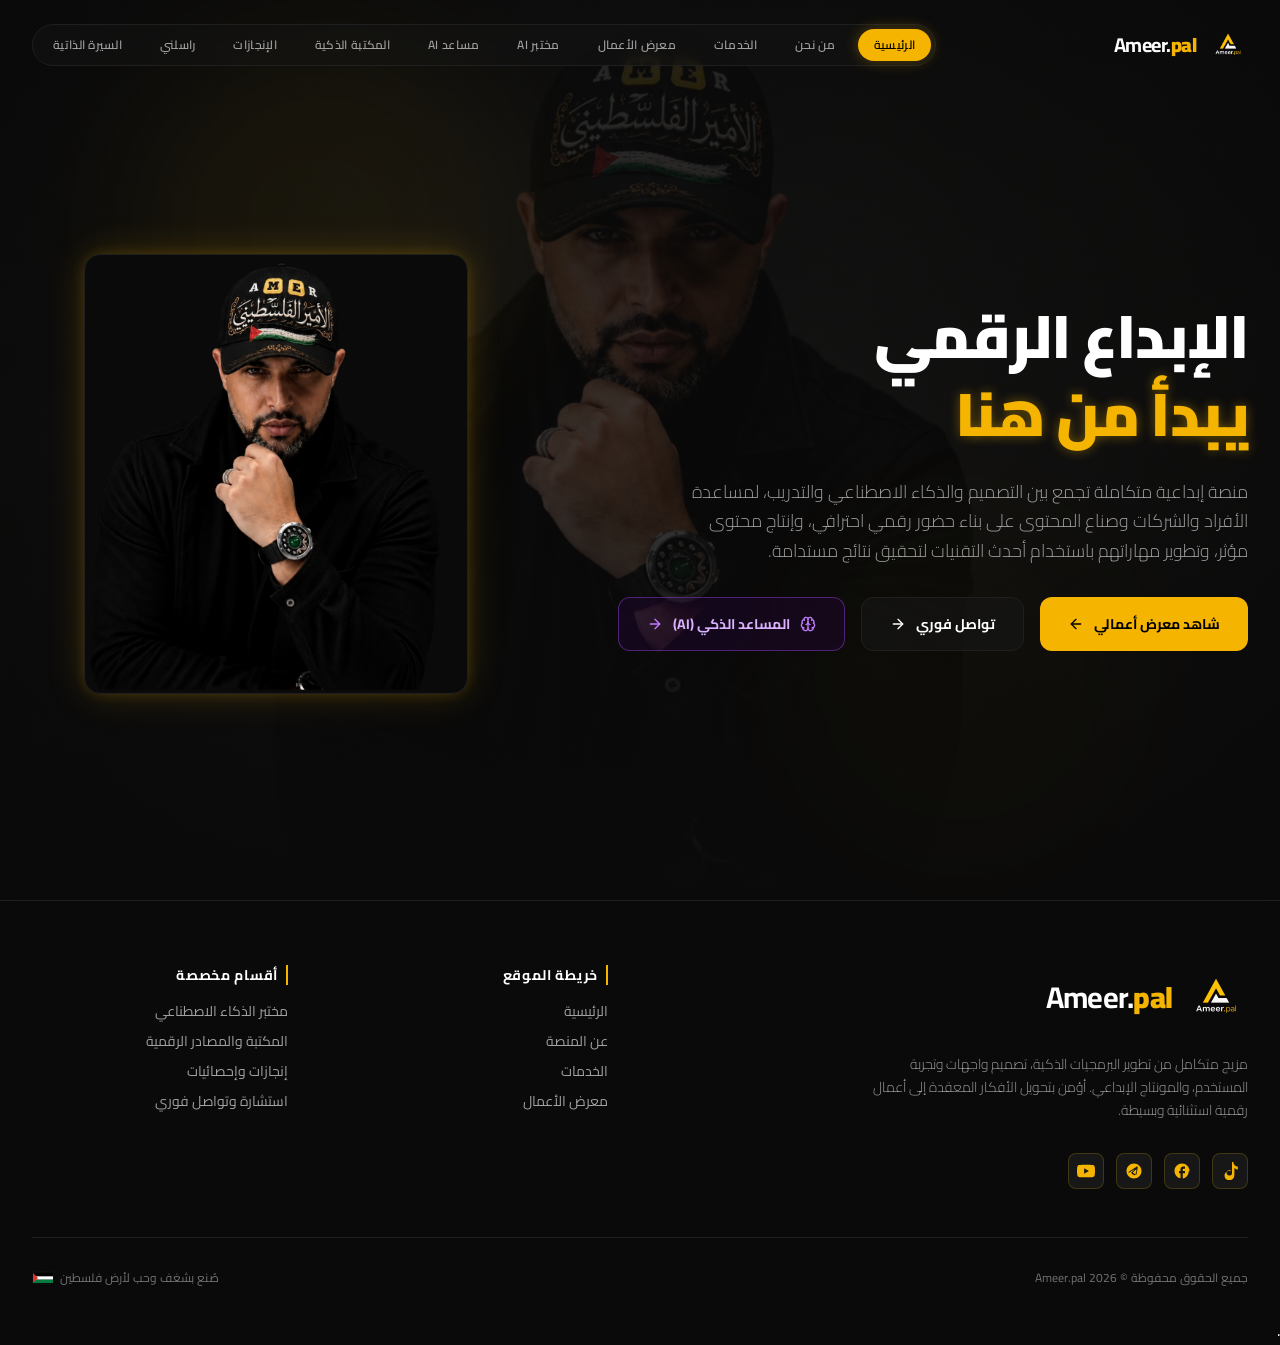
<file: index.html>
<!doctype html>
<html lang="en">
  <head>
    <meta charset="UTF-8" />
    <meta name="viewport" content="width=device-width, initial-scale=1.0" />
    <title>AmeerPal</title>
    <script type="module" crossorigin src="/assets/index-Blck4DbF.js"></script>
    <link rel="stylesheet" crossorigin href="/assets/index-C00NCeU4.css">
  </head>
  <body>
    <div id="root"></div>
  </body>
</html>

.
</file>
<file: assets/index-C00NCeU4.css>
@import"https://fonts.googleapis.com/css2?family=Cairo:wght@300;400;500;600;700;800;900&family=Tajawal:wght@300;400;500;700;900&family=JetBrains+Mono:wght@400;500;700&display=swap";/*! tailwindcss v4.3.1 | MIT License | https://tailwindcss.com */@layer properties{@supports (((-webkit-hyphens:none)) and (not (margin-trim:inline))) or ((-moz-orient:inline) and (not (color:rgb(from red r g b)))){*,:before,:after,::backdrop{--tw-translate-x:0;--tw-translate-y:0;--tw-translate-z:0;--tw-scale-x:1;--tw-scale-y:1;--tw-scale-z:1;--tw-rotate-x:initial;--tw-rotate-y:initial;--tw-rotate-z:initial;--tw-skew-x:initial;--tw-skew-y:initial;--tw-space-y-reverse:0;--tw-border-style:solid;--tw-gradient-position:initial;--tw-gradient-from:#0000;--tw-gradient-via:#0000;--tw-gradient-to:#0000;--tw-gradient-stops:initial;--tw-gradient-via-stops:initial;--tw-gradient-from-position:0%;--tw-gradient-via-position:50%;--tw-gradient-to-position:100%;--tw-leading:initial;--tw-font-weight:initial;--tw-tracking:initial;--tw-shadow:0 0 #0000;--tw-shadow-color:initial;--tw-shadow-alpha:100%;--tw-inset-shadow:0 0 #0000;--tw-inset-shadow-color:initial;--tw-inset-shadow-alpha:100%;--tw-ring-color:initial;--tw-ring-shadow:0 0 #0000;--tw-inset-ring-color:initial;--tw-inset-ring-shadow:0 0 #0000;--tw-ring-inset:initial;--tw-ring-offset-width:0px;--tw-ring-offset-color:#fff;--tw-ring-offset-shadow:0 0 #0000;--tw-blur:initial;--tw-brightness:initial;--tw-contrast:initial;--tw-grayscale:initial;--tw-hue-rotate:initial;--tw-invert:initial;--tw-opacity:initial;--tw-saturate:initial;--tw-sepia:initial;--tw-drop-shadow:initial;--tw-drop-shadow-color:initial;--tw-drop-shadow-alpha:100%;--tw-drop-shadow-size:initial;--tw-backdrop-blur:initial;--tw-backdrop-brightness:initial;--tw-backdrop-contrast:initial;--tw-backdrop-grayscale:initial;--tw-backdrop-hue-rotate:initial;--tw-backdrop-invert:initial;--tw-backdrop-opacity:initial;--tw-backdrop-saturate:initial;--tw-backdrop-sepia:initial;--tw-duration:initial;--tw-ease:initial}}}@layer theme{:root,:host{--font-sans:"Cairo", "Tajawal", ui-sans-serif, system-ui, sans-serif;--font-mono:"JetBrains Mono", ui-monospace, SFMono-Regular, monospace;--color-red-400:oklch(70.4% .191 22.216);--color-red-500:oklch(63.7% .237 25.331);--color-red-900:oklch(39.6% .141 25.723);--color-red-950:oklch(25.8% .092 26.042);--color-orange-500:oklch(70.5% .213 47.604);--color-amber-500:oklch(76.9% .188 70.08);--color-yellow-400:oklch(85.2% .199 91.936);--color-emerald-400:oklch(76.5% .177 163.223);--color-emerald-500:oklch(69.6% .17 162.48);--color-teal-500:oklch(70.4% .14 182.503);--color-cyan-400:oklch(78.9% .154 211.53);--color-cyan-500:oklch(71.5% .143 215.221);--color-blue-400:oklch(70.7% .165 254.624);--color-blue-500:oklch(62.3% .214 259.815);--color-indigo-500:oklch(58.5% .233 277.117);--color-purple-300:oklch(82.7% .119 306.383);--color-purple-400:oklch(71.4% .203 305.504);--color-purple-500:oklch(62.7% .265 303.9);--color-purple-900:oklch(38.1% .176 304.987);--color-purple-950:oklch(29.1% .149 302.717);--color-pink-500:oklch(65.6% .241 354.308);--color-neutral-100:oklch(97% 0 0);--color-neutral-200:oklch(92.2% 0 0);--color-neutral-300:oklch(87% 0 0);--color-neutral-400:oklch(70.8% 0 0);--color-neutral-500:oklch(55.6% 0 0);--color-neutral-600:oklch(43.9% 0 0);--color-neutral-700:oklch(37.1% 0 0);--color-neutral-800:oklch(26.9% 0 0);--color-neutral-900:oklch(20.5% 0 0);--color-neutral-950:oklch(14.5% 0 0);--color-black:#000;--color-white:#fff;--spacing:.25rem;--container-xs:20rem;--container-sm:24rem;--container-md:28rem;--container-xl:36rem;--container-2xl:42rem;--container-3xl:48rem;--container-4xl:56rem;--container-5xl:64rem;--container-6xl:72rem;--container-7xl:80rem;--text-xs:.75rem;--text-xs--line-height:calc(1 / .75);--text-sm:.875rem;--text-sm--line-height:calc(1.25 / .875);--text-base:1rem;--text-base--line-height: 1.5 ;--text-lg:1.125rem;--text-lg--line-height:calc(1.75 / 1.125);--text-xl:1.25rem;--text-xl--line-height:calc(1.75 / 1.25);--text-2xl:1.5rem;--text-2xl--line-height:calc(2 / 1.5);--text-3xl:1.875rem;--text-3xl--line-height: 1.2 ;--text-4xl:2.25rem;--text-4xl--line-height:calc(2.5 / 2.25);--text-5xl:3rem;--text-5xl--line-height:1;--text-6xl:3.75rem;--text-6xl--line-height:1;--font-weight-light:300;--font-weight-medium:500;--font-weight-semibold:600;--font-weight-bold:700;--font-weight-extrabold:800;--font-weight-black:900;--tracking-tight:-.025em;--tracking-wide:.025em;--tracking-wider:.05em;--tracking-widest:.1em;--leading-tight:1.25;--leading-relaxed:1.625;--radius-xs:.125rem;--radius-md:.375rem;--radius-lg:.5rem;--radius-xl:.75rem;--radius-2xl:1rem;--radius-3xl:1.5rem;--ease-out:cubic-bezier(0, 0, .2, 1);--animate-spin:spin 1s linear infinite;--animate-ping:ping 1s cubic-bezier(0, 0, .2, 1) infinite;--animate-pulse:pulse 2s cubic-bezier(.4, 0, .6, 1) infinite;--animate-bounce:bounce 1s infinite;--blur-sm:8px;--blur-md:12px;--blur-2xl:40px;--blur-3xl:64px;--aspect-video:16 / 9;--default-transition-duration:.15s;--default-transition-timing-function:cubic-bezier(.4, 0, .2, 1);--default-font-family:var(--font-sans);--default-mono-font-family:var(--font-mono);--color-brand:#f5b400;--color-brand-dark:#c28e00;--color-card-dark:#121212;--color-border-dark:#1f1f1f}}@layer base{*,:after,:before,::backdrop{box-sizing:border-box;border:0 solid;margin:0;padding:0}::file-selector-button{box-sizing:border-box;border:0 solid;margin:0;padding:0}html,:host{-webkit-text-size-adjust:100%;-moz-tab-size:4;tab-size:4;line-height:1.5;font-family:var(--default-font-family,ui-sans-serif, system-ui, sans-serif, "Apple Color Emoji", "Segoe UI Emoji", "Segoe UI Symbol", "Noto Color Emoji");font-feature-settings:var(--default-font-feature-settings,normal);font-variation-settings:var(--default-font-variation-settings,normal);-webkit-tap-highlight-color:transparent}hr{height:0;color:inherit;border-top-width:1px}abbr:where([title]){-webkit-text-decoration:underline dotted;text-decoration:underline dotted}h1,h2,h3,h4,h5,h6{font-size:inherit;font-weight:inherit}a{color:inherit;-webkit-text-decoration:inherit;text-decoration:inherit}b,strong{font-weight:bolder}code,kbd,samp,pre{font-family:var(--default-mono-font-family,ui-monospace, SFMono-Regular, Menlo, Monaco, Consolas, "Liberation Mono", "Courier New", monospace);font-feature-settings:var(--default-mono-font-feature-settings,normal);font-variation-settings:var(--default-mono-font-variation-settings,normal);font-size:1em}small{font-size:80%}sub,sup{vertical-align:baseline;font-size:75%;line-height:0;position:relative}sub{bottom:-.25em}sup{top:-.5em}table{text-indent:0;border-color:inherit;border-collapse:collapse}:-moz-focusring{outline:auto}progress{vertical-align:baseline}summary{display:list-item}ol,ul,menu{list-style:none}img,svg,video,canvas,audio,iframe,embed,object{vertical-align:middle;display:block}img,video{max-width:100%;height:auto}button,input,select,optgroup,textarea{font:inherit;font-feature-settings:inherit;font-variation-settings:inherit;letter-spacing:inherit;color:inherit;opacity:1;background-color:#0000;border-radius:0}::file-selector-button{font:inherit;font-feature-settings:inherit;font-variation-settings:inherit;letter-spacing:inherit;color:inherit;opacity:1;background-color:#0000;border-radius:0}:where(select:is([multiple],[size])) optgroup{font-weight:bolder}:where(select:is([multiple],[size])) optgroup option{padding-inline-start:20px}::file-selector-button{margin-inline-end:4px}::placeholder{opacity:1}@supports (not ((-webkit-appearance:-apple-pay-button))) or (contain-intrinsic-size:1px){::placeholder{color:currentColor}@supports (color:color-mix(in lab,red,red)){::placeholder{color:color-mix(in oklab,currentcolor 50%,transparent)}}}textarea{resize:vertical}::-webkit-search-decoration{-webkit-appearance:none}::-webkit-date-and-time-value{min-height:1lh;text-align:inherit}::-webkit-datetime-edit{display:inline-flex}::-webkit-datetime-edit-fields-wrapper{padding:0}::-webkit-datetime-edit{padding-block:0}::-webkit-datetime-edit-year-field{padding-block:0}::-webkit-datetime-edit-month-field{padding-block:0}::-webkit-datetime-edit-day-field{padding-block:0}::-webkit-datetime-edit-hour-field{padding-block:0}::-webkit-datetime-edit-minute-field{padding-block:0}::-webkit-datetime-edit-second-field{padding-block:0}::-webkit-datetime-edit-millisecond-field{padding-block:0}::-webkit-datetime-edit-meridiem-field{padding-block:0}::-webkit-calendar-picker-indicator{line-height:1}:-moz-ui-invalid{box-shadow:none}button,input:where([type=button],[type=reset],[type=submit]){-webkit-appearance:button;-moz-appearance:button;appearance:button}::file-selector-button{-webkit-appearance:button;-moz-appearance:button;appearance:button}::-webkit-inner-spin-button{height:auto}::-webkit-outer-spin-button{height:auto}[hidden]:where(:not([hidden=until-found])){display:none!important}}@layer components;@layer utilities{.pointer-events-none{pointer-events:none}.absolute{position:absolute}.fixed{position:fixed}.relative{position:relative}.inset-0{top:0;right:0;bottom:0;left:0}.inset-2{inset:calc(var(--spacing) * 2)}.inset-y-0{inset-block:0}.-top-12{top:calc(var(--spacing) * -12)}.top-0{top:0}.top-1\/2{top:50%}.top-1\/3{top:33.3333%}.top-1\/4{top:25%}.top-2{top:calc(var(--spacing) * 2)}.top-4{top:calc(var(--spacing) * 4)}.top-20{top:calc(var(--spacing) * 20)}.top-24{top:calc(var(--spacing) * 24)}.top-full{top:100%}.-right-12{right:calc(var(--spacing) * -12)}.right-0{right:0}.right-1\/2{right:50%}.right-1\/4{right:25%}.right-2{right:calc(var(--spacing) * 2)}.right-3\.5{right:calc(var(--spacing) * 3.5)}.right-4{right:calc(var(--spacing) * 4)}.right-10{right:calc(var(--spacing) * 10)}.-bottom-6{bottom:calc(var(--spacing) * -6)}.-bottom-12{bottom:calc(var(--spacing) * -12)}.bottom-0{bottom:0}.bottom-1{bottom:var(--spacing)}.bottom-1\/2{bottom:50%}.bottom-1\/3{bottom:33.3333%}.bottom-1\/4{bottom:25%}.bottom-2{bottom:calc(var(--spacing) * 2)}.bottom-4{bottom:calc(var(--spacing) * 4)}.bottom-5{bottom:calc(var(--spacing) * 5)}.bottom-20{bottom:calc(var(--spacing) * 20)}.bottom-24{bottom:calc(var(--spacing) * 24)}.bottom-40{bottom:calc(var(--spacing) * 40)}.-left-12{left:calc(var(--spacing) * -12)}.left-0{left:0}.left-1\/2{left:50%}.left-1\/4{left:25%}.left-2{left:calc(var(--spacing) * 2)}.left-3{left:calc(var(--spacing) * 3)}.left-4{left:calc(var(--spacing) * 4)}.left-6{left:calc(var(--spacing) * 6)}.left-10{left:calc(var(--spacing) * 10)}.z-0{z-index:0}.z-10{z-index:10}.z-20{z-index:20}.z-30{z-index:30}.z-40{z-index:40}.z-50{z-index:50}.z-\[100\]{z-index:100}.container{width:100%}@media(min-width:40rem){.container{max-width:40rem}}@media(min-width:48rem){.container{max-width:48rem}}@media(min-width:64rem){.container{max-width:64rem}}@media(min-width:80rem){.container{max-width:80rem}}@media(min-width:96rem){.container{max-width:96rem}}.mx-auto{margin-inline:auto}.mt-0\.5{margin-top:calc(var(--spacing) * .5)}.mt-1{margin-top:var(--spacing)}.mt-1\.5{margin-top:calc(var(--spacing) * 1.5)}.mt-2{margin-top:calc(var(--spacing) * 2)}.mt-2\.5{margin-top:calc(var(--spacing) * 2.5)}.mt-3{margin-top:calc(var(--spacing) * 3)}.mt-4{margin-top:calc(var(--spacing) * 4)}.mt-5{margin-top:calc(var(--spacing) * 5)}.mt-6{margin-top:calc(var(--spacing) * 6)}.mt-8{margin-top:calc(var(--spacing) * 8)}.mt-12{margin-top:calc(var(--spacing) * 12)}.mt-16{margin-top:calc(var(--spacing) * 16)}.mt-20{margin-top:calc(var(--spacing) * 20)}.mt-24{margin-top:calc(var(--spacing) * 24)}.mb-1{margin-bottom:var(--spacing)}.mb-1\.5{margin-bottom:calc(var(--spacing) * 1.5)}.mb-2{margin-bottom:calc(var(--spacing) * 2)}.mb-3{margin-bottom:calc(var(--spacing) * 3)}.mb-4{margin-bottom:calc(var(--spacing) * 4)}.mb-5{margin-bottom:calc(var(--spacing) * 5)}.mb-6{margin-bottom:calc(var(--spacing) * 6)}.mb-8{margin-bottom:calc(var(--spacing) * 8)}.mb-10{margin-bottom:calc(var(--spacing) * 10)}.mb-12{margin-bottom:calc(var(--spacing) * 12)}.mb-16{margin-bottom:calc(var(--spacing) * 16)}.mb-20{margin-bottom:calc(var(--spacing) * 20)}.line-clamp-3{-webkit-line-clamp:3;-webkit-box-orient:vertical;display:-webkit-box;overflow:hidden}.block{display:block}.contents{display:contents}.flex{display:flex}.grid{display:grid}.hidden{display:none}.inline-block{display:inline-block}.inline-flex{display:inline-flex}.aspect-video{aspect-ratio:var(--aspect-video)}.h-1{height:var(--spacing)}.h-1\.5{height:calc(var(--spacing) * 1.5)}.h-2{height:calc(var(--spacing) * 2)}.h-3{height:calc(var(--spacing) * 3)}.h-3\.5{height:calc(var(--spacing) * 3.5)}.h-4{height:calc(var(--spacing) * 4)}.h-5{height:calc(var(--spacing) * 5)}.h-6{height:calc(var(--spacing) * 6)}.h-8{height:calc(var(--spacing) * 8)}.h-9{height:calc(var(--spacing) * 9)}.h-10{height:calc(var(--spacing) * 10)}.h-11{height:calc(var(--spacing) * 11)}.h-12{height:calc(var(--spacing) * 12)}.h-14{height:calc(var(--spacing) * 14)}.h-16{height:calc(var(--spacing) * 16)}.h-24{height:calc(var(--spacing) * 24)}.h-28{height:calc(var(--spacing) * 28)}.h-32{height:calc(var(--spacing) * 32)}.h-36{height:calc(var(--spacing) * 36)}.h-40{height:calc(var(--spacing) * 40)}.h-44{height:calc(var(--spacing) * 44)}.h-48{height:calc(var(--spacing) * 48)}.h-56{height:calc(var(--spacing) * 56)}.h-72{height:calc(var(--spacing) * 72)}.h-80{height:calc(var(--spacing) * 80)}.h-96{height:calc(var(--spacing) * 96)}.h-\[18px\]{height:18px}.h-\[320px\]{height:320px}.h-\[350px\]{height:350px}.h-\[400px\]{height:400px}.h-\[440px\]{height:440px}.h-\[450px\]{height:450px}.h-\[500px\]{height:500px}.h-\[600px\]{height:600px}.h-full{height:100%}.max-h-\[85vh\]{max-height:85vh}.min-h-screen{min-height:100vh}.w-0\.5{width:calc(var(--spacing) * .5)}.w-1{width:var(--spacing)}.w-1\.5{width:calc(var(--spacing) * 1.5)}.w-2{width:calc(var(--spacing) * 2)}.w-3{width:calc(var(--spacing) * 3)}.w-4{width:calc(var(--spacing) * 4)}.w-5{width:calc(var(--spacing) * 5)}.w-5\.5{width:calc(var(--spacing) * 5.5)}.w-6{width:calc(var(--spacing) * 6)}.w-8{width:calc(var(--spacing) * 8)}.w-9{width:calc(var(--spacing) * 9)}.w-10{width:calc(var(--spacing) * 10)}.w-11{width:calc(var(--spacing) * 11)}.w-12{width:calc(var(--spacing) * 12)}.w-14{width:calc(var(--spacing) * 14)}.w-16{width:calc(var(--spacing) * 16)}.w-20{width:calc(var(--spacing) * 20)}.w-24{width:calc(var(--spacing) * 24)}.w-28{width:calc(var(--spacing) * 28)}.w-32{width:calc(var(--spacing) * 32)}.w-36{width:calc(var(--spacing) * 36)}.w-40{width:calc(var(--spacing) * 40)}.w-44{width:calc(var(--spacing) * 44)}.w-48{width:calc(var(--spacing) * 48)}.w-56{width:calc(var(--spacing) * 56)}.w-64{width:calc(var(--spacing) * 64)}.w-72{width:calc(var(--spacing) * 72)}.w-80{width:calc(var(--spacing) * 80)}.w-96{width:calc(var(--spacing) * 96)}.w-\[18px\]{width:18px}.w-\[350px\]{width:350px}.w-\[400px\]{width:400px}.w-\[450px\]{width:450px}.w-\[500px\]{width:500px}.w-\[600px\]{width:600px}.w-full{width:100%}.max-w-2xl{max-width:var(--container-2xl)}.max-w-3xl{max-width:var(--container-3xl)}.max-w-4xl{max-width:var(--container-4xl)}.max-w-5xl{max-width:var(--container-5xl)}.max-w-6xl{max-width:var(--container-6xl)}.max-w-7xl{max-width:var(--container-7xl)}.max-w-\[85\%\]{max-width:85%}.max-w-md{max-width:var(--container-md)}.max-w-sm{max-width:var(--container-sm)}.max-w-xl{max-width:var(--container-xl)}.max-w-xs{max-width:var(--container-xs)}.min-w-\[140px\]{min-width:140px}.min-w-\[150px\]{min-width:150px}.flex-1{flex:1}.flex-shrink-0,.shrink-0{flex-shrink:0}.origin-bottom{transform-origin:bottom}.-translate-x-1\/2{--tw-translate-x: -50% ;translate:var(--tw-translate-x) var(--tw-translate-y)}.translate-x-1\/2{--tw-translate-x: 50% ;translate:var(--tw-translate-x) var(--tw-translate-y)}.-translate-y-1\/2{--tw-translate-y: -50% ;translate:var(--tw-translate-x) var(--tw-translate-y)}.translate-y-1\/2{--tw-translate-y: 50% ;translate:var(--tw-translate-x) var(--tw-translate-y)}.scale-110{--tw-scale-x:110%;--tw-scale-y:110%;--tw-scale-z:110%;scale:var(--tw-scale-x) var(--tw-scale-y)}.scale-x-\[-1\]{--tw-scale-x:-1;scale:var(--tw-scale-x) var(--tw-scale-y)}.rotate-45{rotate:45deg}.rotate-180{rotate:180deg}.rotate-\[15deg\]{rotate:15deg}.rotate-\[45deg\]{rotate:45deg}.transform{transform:var(--tw-rotate-x,) var(--tw-rotate-y,) var(--tw-rotate-z,) var(--tw-skew-x,) var(--tw-skew-y,)}.animate-bounce{animation:var(--animate-bounce)}.animate-ping{animation:var(--animate-ping)}.animate-pulse{animation:var(--animate-pulse)}.animate-spin{animation:var(--animate-spin)}.cursor-ew-resize{cursor:ew-resize}.cursor-pointer{cursor:pointer}.resize-none{resize:none}.scrollbar-none{scrollbar-width:none}.grid-cols-1{grid-template-columns:repeat(1,minmax(0,1fr))}.grid-cols-2{grid-template-columns:repeat(2,minmax(0,1fr))}.grid-cols-3{grid-template-columns:repeat(3,minmax(0,1fr))}.flex-col{flex-direction:column}.flex-row-reverse{flex-direction:row-reverse}.flex-wrap{flex-wrap:wrap}.items-center{align-items:center}.items-start{align-items:flex-start}.justify-around{justify-content:space-around}.justify-between{justify-content:space-between}.justify-center{justify-content:center}.gap-0\.5{gap:calc(var(--spacing) * .5)}.gap-1{gap:var(--spacing)}.gap-1\.5{gap:calc(var(--spacing) * 1.5)}.gap-2{gap:calc(var(--spacing) * 2)}.gap-2\.5{gap:calc(var(--spacing) * 2.5)}.gap-3{gap:calc(var(--spacing) * 3)}.gap-3\.5{gap:calc(var(--spacing) * 3.5)}.gap-4{gap:calc(var(--spacing) * 4)}.gap-5{gap:calc(var(--spacing) * 5)}.gap-6{gap:calc(var(--spacing) * 6)}.gap-8{gap:calc(var(--spacing) * 8)}.gap-12{gap:calc(var(--spacing) * 12)}:where(.space-y-1>:not(:last-child)){--tw-space-y-reverse:0;margin-block-start:calc(var(--spacing) * var(--tw-space-y-reverse));margin-block-end:calc(var(--spacing) * calc(1 - var(--tw-space-y-reverse)))}:where(.space-y-2>:not(:last-child)){--tw-space-y-reverse:0;margin-block-start:calc(calc(var(--spacing) * 2) * var(--tw-space-y-reverse));margin-block-end:calc(calc(var(--spacing) * 2) * calc(1 - var(--tw-space-y-reverse)))}:where(.space-y-2\.5>:not(:last-child)){--tw-space-y-reverse:0;margin-block-start:calc(calc(var(--spacing) * 2.5) * var(--tw-space-y-reverse));margin-block-end:calc(calc(var(--spacing) * 2.5) * calc(1 - var(--tw-space-y-reverse)))}:where(.space-y-3>:not(:last-child)){--tw-space-y-reverse:0;margin-block-start:calc(calc(var(--spacing) * 3) * var(--tw-space-y-reverse));margin-block-end:calc(calc(var(--spacing) * 3) * calc(1 - var(--tw-space-y-reverse)))}:where(.space-y-4>:not(:last-child)){--tw-space-y-reverse:0;margin-block-start:calc(calc(var(--spacing) * 4) * var(--tw-space-y-reverse));margin-block-end:calc(calc(var(--spacing) * 4) * calc(1 - var(--tw-space-y-reverse)))}:where(.space-y-5>:not(:last-child)){--tw-space-y-reverse:0;margin-block-start:calc(calc(var(--spacing) * 5) * var(--tw-space-y-reverse));margin-block-end:calc(calc(var(--spacing) * 5) * calc(1 - var(--tw-space-y-reverse)))}:where(.space-y-6>:not(:last-child)){--tw-space-y-reverse:0;margin-block-start:calc(calc(var(--spacing) * 6) * var(--tw-space-y-reverse));margin-block-end:calc(calc(var(--spacing) * 6) * calc(1 - var(--tw-space-y-reverse)))}:where(.space-y-8>:not(:last-child)){--tw-space-y-reverse:0;margin-block-start:calc(calc(var(--spacing) * 8) * var(--tw-space-y-reverse));margin-block-end:calc(calc(var(--spacing) * 8) * calc(1 - var(--tw-space-y-reverse)))}.self-center{align-self:center}.self-end{align-self:flex-end}.self-start{align-self:flex-start}.overflow-hidden{overflow:hidden}.overflow-x-auto{overflow-x:auto}.overflow-y-auto{overflow-y:auto}.scroll-smooth{scroll-behavior:smooth}.rounded{border-radius:.25rem}.rounded-2xl{border-radius:var(--radius-2xl)}.rounded-3xl{border-radius:var(--radius-3xl)}.rounded-full{border-radius:3.40282e38px}.rounded-lg{border-radius:var(--radius-lg)}.rounded-md{border-radius:var(--radius-md)}.rounded-xl{border-radius:var(--radius-xl)}.rounded-xs{border-radius:var(--radius-xs)}.rounded-l-2xl{border-top-left-radius:var(--radius-2xl);border-bottom-left-radius:var(--radius-2xl)}.rounded-tl-none{border-top-left-radius:0}.rounded-tr-none{border-top-right-radius:0}.border{border-style:var(--tw-border-style);border-width:1px}.border-2{border-style:var(--tw-border-style);border-width:2px}.border-4{border-style:var(--tw-border-style);border-width:4px}.border-t{border-top-style:var(--tw-border-style);border-top-width:1px}.border-r-2{border-right-style:var(--tw-border-style);border-right-width:2px}.border-r-4{border-right-style:var(--tw-border-style);border-right-width:4px}.border-b{border-bottom-style:var(--tw-border-style);border-bottom-width:1px}.border-l{border-left-style:var(--tw-border-style);border-left-width:1px}.border-dashed{--tw-border-style:dashed;border-style:dashed}.border-black{border-color:var(--color-black)}.border-border-dark{border-color:var(--color-border-dark)}.border-border-dark\/40{border-color:#1f1f1f66}@supports (color:color-mix(in lab,red,red)){.border-border-dark\/40{border-color:color-mix(in oklab,var(--color-border-dark) 40%,transparent)}}.border-border-dark\/60{border-color:#1f1f1f99}@supports (color:color-mix(in lab,red,red)){.border-border-dark\/60{border-color:color-mix(in oklab,var(--color-border-dark) 60%,transparent)}}.border-border-dark\/80{border-color:#1f1f1fcc}@supports (color:color-mix(in lab,red,red)){.border-border-dark\/80{border-color:color-mix(in oklab,var(--color-border-dark) 80%,transparent)}}.border-brand{border-color:var(--color-brand)}.border-brand\/10{border-color:#f5b4001a}@supports (color:color-mix(in lab,red,red)){.border-brand\/10{border-color:color-mix(in oklab,var(--color-brand) 10%,transparent)}}.border-brand\/20{border-color:#f5b40033}@supports (color:color-mix(in lab,red,red)){.border-brand\/20{border-color:color-mix(in oklab,var(--color-brand) 20%,transparent)}}.border-brand\/30{border-color:#f5b4004d}@supports (color:color-mix(in lab,red,red)){.border-brand\/30{border-color:color-mix(in oklab,var(--color-brand) 30%,transparent)}}.border-brand\/40{border-color:#f5b40066}@supports (color:color-mix(in lab,red,red)){.border-brand\/40{border-color:color-mix(in oklab,var(--color-brand) 40%,transparent)}}.border-cyan-500\/20{border-color:#00b7d733}@supports (color:color-mix(in lab,red,red)){.border-cyan-500\/20{border-color:color-mix(in oklab,var(--color-cyan-500) 20%,transparent)}}.border-emerald-500\/20{border-color:#00bb7f33}@supports (color:color-mix(in lab,red,red)){.border-emerald-500\/20{border-color:color-mix(in oklab,var(--color-emerald-500) 20%,transparent)}}.border-neutral-700{border-color:var(--color-neutral-700)}.border-neutral-800{border-color:var(--color-neutral-800)}.border-neutral-800\/20{border-color:#26262633}@supports (color:color-mix(in lab,red,red)){.border-neutral-800\/20{border-color:color-mix(in oklab,var(--color-neutral-800) 20%,transparent)}}.border-neutral-800\/60{border-color:#26262699}@supports (color:color-mix(in lab,red,red)){.border-neutral-800\/60{border-color:color-mix(in oklab,var(--color-neutral-800) 60%,transparent)}}.border-neutral-800\/80{border-color:#262626cc}@supports (color:color-mix(in lab,red,red)){.border-neutral-800\/80{border-color:color-mix(in oklab,var(--color-neutral-800) 80%,transparent)}}.border-neutral-900{border-color:var(--color-neutral-900)}.border-neutral-950{border-color:var(--color-neutral-950)}.border-purple-500\/20{border-color:#ac4bff33}@supports (color:color-mix(in lab,red,red)){.border-purple-500\/20{border-color:color-mix(in oklab,var(--color-purple-500) 20%,transparent)}}.border-purple-500\/40{border-color:#ac4bff66}@supports (color:color-mix(in lab,red,red)){.border-purple-500\/40{border-color:color-mix(in oklab,var(--color-purple-500) 40%,transparent)}}.border-red-900\/30{border-color:#82181a4d}@supports (color:color-mix(in lab,red,red)){.border-red-900\/30{border-color:color-mix(in oklab,var(--color-red-900) 30%,transparent)}}.border-transparent{border-color:#0000}.border-white\/5{border-color:#ffffff0d}@supports (color:color-mix(in lab,red,red)){.border-white\/5{border-color:color-mix(in oklab,var(--color-white) 5%,transparent)}}.border-t-transparent{border-top-color:#0000}.bg-amber-500\/5{background-color:#f99c000d}@supports (color:color-mix(in lab,red,red)){.bg-amber-500\/5{background-color:color-mix(in oklab,var(--color-amber-500) 5%,transparent)}}.bg-amber-500\/10{background-color:#f99c001a}@supports (color:color-mix(in lab,red,red)){.bg-amber-500\/10{background-color:color-mix(in oklab,var(--color-amber-500) 10%,transparent)}}.bg-black{background-color:var(--color-black)}.bg-black\/80{background-color:#000c}@supports (color:color-mix(in lab,red,red)){.bg-black\/80{background-color:color-mix(in oklab,var(--color-black) 80%,transparent)}}.bg-blue-500\/10{background-color:#3080ff1a}@supports (color:color-mix(in lab,red,red)){.bg-blue-500\/10{background-color:color-mix(in oklab,var(--color-blue-500) 10%,transparent)}}.bg-brand{background-color:var(--color-brand)}.bg-brand\/5{background-color:#f5b4000d}@supports (color:color-mix(in lab,red,red)){.bg-brand\/5{background-color:color-mix(in oklab,var(--color-brand) 5%,transparent)}}.bg-brand\/10{background-color:#f5b4001a}@supports (color:color-mix(in lab,red,red)){.bg-brand\/10{background-color:color-mix(in oklab,var(--color-brand) 10%,transparent)}}.bg-brand\/60{background-color:#f5b40099}@supports (color:color-mix(in lab,red,red)){.bg-brand\/60{background-color:color-mix(in oklab,var(--color-brand) 60%,transparent)}}.bg-card-dark\/25{background-color:#12121240}@supports (color:color-mix(in lab,red,red)){.bg-card-dark\/25{background-color:color-mix(in oklab,var(--color-card-dark) 25%,transparent)}}.bg-card-dark\/40{background-color:#12121266}@supports (color:color-mix(in lab,red,red)){.bg-card-dark\/40{background-color:color-mix(in oklab,var(--color-card-dark) 40%,transparent)}}.bg-cyan-500\/5{background-color:#00b7d70d}@supports (color:color-mix(in lab,red,red)){.bg-cyan-500\/5{background-color:color-mix(in oklab,var(--color-cyan-500) 5%,transparent)}}.bg-emerald-400{background-color:var(--color-emerald-400)}.bg-emerald-500{background-color:var(--color-emerald-500)}.bg-emerald-500\/5{background-color:#00bb7f0d}@supports (color:color-mix(in lab,red,red)){.bg-emerald-500\/5{background-color:color-mix(in oklab,var(--color-emerald-500) 5%,transparent)}}.bg-emerald-500\/10{background-color:#00bb7f1a}@supports (color:color-mix(in lab,red,red)){.bg-emerald-500\/10{background-color:color-mix(in oklab,var(--color-emerald-500) 10%,transparent)}}.bg-emerald-500\/20{background-color:#00bb7f33}@supports (color:color-mix(in lab,red,red)){.bg-emerald-500\/20{background-color:color-mix(in oklab,var(--color-emerald-500) 20%,transparent)}}.bg-neutral-600{background-color:var(--color-neutral-600)}.bg-neutral-900{background-color:var(--color-neutral-900)}.bg-neutral-900\/10{background-color:#1717171a}@supports (color:color-mix(in lab,red,red)){.bg-neutral-900\/10{background-color:color-mix(in oklab,var(--color-neutral-900) 10%,transparent)}}.bg-neutral-900\/20{background-color:#17171733}@supports (color:color-mix(in lab,red,red)){.bg-neutral-900\/20{background-color:color-mix(in oklab,var(--color-neutral-900) 20%,transparent)}}.bg-neutral-900\/30{background-color:#1717174d}@supports (color:color-mix(in lab,red,red)){.bg-neutral-900\/30{background-color:color-mix(in oklab,var(--color-neutral-900) 30%,transparent)}}.bg-neutral-900\/40{background-color:#17171766}@supports (color:color-mix(in lab,red,red)){.bg-neutral-900\/40{background-color:color-mix(in oklab,var(--color-neutral-900) 40%,transparent)}}.bg-neutral-900\/60{background-color:#17171799}@supports (color:color-mix(in lab,red,red)){.bg-neutral-900\/60{background-color:color-mix(in oklab,var(--color-neutral-900) 60%,transparent)}}.bg-neutral-900\/80{background-color:#171717cc}@supports (color:color-mix(in lab,red,red)){.bg-neutral-900\/80{background-color:color-mix(in oklab,var(--color-neutral-900) 80%,transparent)}}.bg-neutral-900\/90{background-color:#171717e6}@supports (color:color-mix(in lab,red,red)){.bg-neutral-900\/90{background-color:color-mix(in oklab,var(--color-neutral-900) 90%,transparent)}}.bg-neutral-950{background-color:var(--color-neutral-950)}.bg-neutral-950\/40{background-color:#0a0a0a66}@supports (color:color-mix(in lab,red,red)){.bg-neutral-950\/40{background-color:color-mix(in oklab,var(--color-neutral-950) 40%,transparent)}}.bg-neutral-950\/60{background-color:#0a0a0a99}@supports (color:color-mix(in lab,red,red)){.bg-neutral-950\/60{background-color:color-mix(in oklab,var(--color-neutral-950) 60%,transparent)}}.bg-neutral-950\/80{background-color:#0a0a0acc}@supports (color:color-mix(in lab,red,red)){.bg-neutral-950\/80{background-color:color-mix(in oklab,var(--color-neutral-950) 80%,transparent)}}.bg-neutral-950\/95{background-color:#0a0a0af2}@supports (color:color-mix(in lab,red,red)){.bg-neutral-950\/95{background-color:color-mix(in oklab,var(--color-neutral-950) 95%,transparent)}}.bg-purple-500\/5{background-color:#ac4bff0d}@supports (color:color-mix(in lab,red,red)){.bg-purple-500\/5{background-color:color-mix(in oklab,var(--color-purple-500) 5%,transparent)}}.bg-purple-500\/10{background-color:#ac4bff1a}@supports (color:color-mix(in lab,red,red)){.bg-purple-500\/10{background-color:color-mix(in oklab,var(--color-purple-500) 10%,transparent)}}.bg-purple-950\/20{background-color:#3c036633}@supports (color:color-mix(in lab,red,red)){.bg-purple-950\/20{background-color:color-mix(in oklab,var(--color-purple-950) 20%,transparent)}}.bg-red-950\/20{background-color:#46080933}@supports (color:color-mix(in lab,red,red)){.bg-red-950\/20{background-color:color-mix(in oklab,var(--color-red-950) 20%,transparent)}}.bg-transparent{background-color:#0000}.bg-white{background-color:var(--color-white)}.bg-gradient-to-b{--tw-gradient-position:to bottom in oklab;background-image:linear-gradient(var(--tw-gradient-stops))}.bg-gradient-to-br{--tw-gradient-position:to bottom right in oklab;background-image:linear-gradient(var(--tw-gradient-stops))}.bg-gradient-to-r{--tw-gradient-position:to right in oklab;background-image:linear-gradient(var(--tw-gradient-stops))}.bg-gradient-to-t{--tw-gradient-position:to top in oklab;background-image:linear-gradient(var(--tw-gradient-stops))}.bg-gradient-to-tr{--tw-gradient-position:to top right in oklab;background-image:linear-gradient(var(--tw-gradient-stops))}.bg-radial{--tw-gradient-position:in oklab;background-image:radial-gradient(var(--tw-gradient-stops))}.bg-\[linear-gradient\(45deg\,\#fff_25\%\,transparent_25\%\)\,linear-gradient\(-45deg\,\#fff_25\%\,transparent_25\%\)\,linear-gradient\(45deg\,transparent_75\%\,\#fff_75\%\)\,linear-gradient\(-45deg\,transparent_75\%\,\#fff_75\%\)\]{background-image:linear-gradient(45deg,#fff 25%,#0000 25%),linear-gradient(-45deg,#fff 25%,#0000 25%),linear-gradient(45deg,#0000 75%,#fff 75%),linear-gradient(-45deg,#0000 75%,#fff 75%)}.bg-\[linear-gradient\(to_right\,\#1f1f1f_1px\,transparent_1px\)\,linear-gradient\(to_bottom\,\#1f1f1f_1px\,transparent_1px\)\]{background-image:linear-gradient(90deg,#1f1f1f 1px,#0000 1px),linear-gradient(#1f1f1f 1px,#0000 1px)}.bg-\[linear-gradient\(to_right\,\#141414_1px\,transparent_1px\)\,linear-gradient\(to_bottom\,\#141414_1px\,transparent_1px\)\]{background-image:linear-gradient(90deg,#141414 1px,#0000 1px),linear-gradient(#141414 1px,#0000 1px)}.bg-\[radial-gradient\(\#F5B400_1px\,transparent_1px\)\]{background-image:radial-gradient(#f5b400 1px,#0000 1px)}.from-amber-500\/20{--tw-gradient-from:#f99c0033}@supports (color:color-mix(in lab,red,red)){.from-amber-500\/20{--tw-gradient-from:color-mix(in oklab, var(--color-amber-500) 20%, transparent)}}.from-amber-500\/20{--tw-gradient-stops:var(--tw-gradient-via-stops,var(--tw-gradient-position), var(--tw-gradient-from) var(--tw-gradient-from-position), var(--tw-gradient-to) var(--tw-gradient-to-position))}.from-blue-500\/20{--tw-gradient-from:#3080ff33}@supports (color:color-mix(in lab,red,red)){.from-blue-500\/20{--tw-gradient-from:color-mix(in oklab, var(--color-blue-500) 20%, transparent)}}.from-blue-500\/20{--tw-gradient-stops:var(--tw-gradient-via-stops,var(--tw-gradient-position), var(--tw-gradient-from) var(--tw-gradient-from-position), var(--tw-gradient-to) var(--tw-gradient-to-position))}.from-brand-dark\/20{--tw-gradient-from:#c28e0033}@supports (color:color-mix(in lab,red,red)){.from-brand-dark\/20{--tw-gradient-from:color-mix(in oklab, var(--color-brand-dark) 20%, transparent)}}.from-brand-dark\/20{--tw-gradient-stops:var(--tw-gradient-via-stops,var(--tw-gradient-position), var(--tw-gradient-from) var(--tw-gradient-from-position), var(--tw-gradient-to) var(--tw-gradient-to-position))}.from-brand\/5{--tw-gradient-from:#f5b4000d}@supports (color:color-mix(in lab,red,red)){.from-brand\/5{--tw-gradient-from:color-mix(in oklab, var(--color-brand) 5%, transparent)}}.from-brand\/5{--tw-gradient-stops:var(--tw-gradient-via-stops,var(--tw-gradient-position), var(--tw-gradient-from) var(--tw-gradient-from-position), var(--tw-gradient-to) var(--tw-gradient-to-position))}.from-brand\/20{--tw-gradient-from:#f5b40033}@supports (color:color-mix(in lab,red,red)){.from-brand\/20{--tw-gradient-from:color-mix(in oklab, var(--color-brand) 20%, transparent)}}.from-brand\/20{--tw-gradient-stops:var(--tw-gradient-via-stops,var(--tw-gradient-position), var(--tw-gradient-from) var(--tw-gradient-from-position), var(--tw-gradient-to) var(--tw-gradient-to-position))}.from-emerald-500\/20{--tw-gradient-from:#00bb7f33}@supports (color:color-mix(in lab,red,red)){.from-emerald-500\/20{--tw-gradient-from:color-mix(in oklab, var(--color-emerald-500) 20%, transparent)}}.from-emerald-500\/20{--tw-gradient-stops:var(--tw-gradient-via-stops,var(--tw-gradient-position), var(--tw-gradient-from) var(--tw-gradient-from-position), var(--tw-gradient-to) var(--tw-gradient-to-position))}.from-neutral-900{--tw-gradient-from:var(--color-neutral-900);--tw-gradient-stops:var(--tw-gradient-via-stops,var(--tw-gradient-position), var(--tw-gradient-from) var(--tw-gradient-from-position), var(--tw-gradient-to) var(--tw-gradient-to-position))}.from-neutral-900\/40{--tw-gradient-from:#17171766}@supports (color:color-mix(in lab,red,red)){.from-neutral-900\/40{--tw-gradient-from:color-mix(in oklab, var(--color-neutral-900) 40%, transparent)}}.from-neutral-900\/40{--tw-gradient-stops:var(--tw-gradient-via-stops,var(--tw-gradient-position), var(--tw-gradient-from) var(--tw-gradient-from-position), var(--tw-gradient-to) var(--tw-gradient-to-position))}.from-neutral-950{--tw-gradient-from:var(--color-neutral-950);--tw-gradient-stops:var(--tw-gradient-via-stops,var(--tw-gradient-position), var(--tw-gradient-from) var(--tw-gradient-from-position), var(--tw-gradient-to) var(--tw-gradient-to-position))}.from-neutral-950\/10{--tw-gradient-from:#0a0a0a1a}@supports (color:color-mix(in lab,red,red)){.from-neutral-950\/10{--tw-gradient-from:color-mix(in oklab, var(--color-neutral-950) 10%, transparent)}}.from-neutral-950\/10{--tw-gradient-stops:var(--tw-gradient-via-stops,var(--tw-gradient-position), var(--tw-gradient-from) var(--tw-gradient-from-position), var(--tw-gradient-to) var(--tw-gradient-to-position))}.from-neutral-950\/90{--tw-gradient-from:#0a0a0ae6}@supports (color:color-mix(in lab,red,red)){.from-neutral-950\/90{--tw-gradient-from:color-mix(in oklab, var(--color-neutral-950) 90%, transparent)}}.from-neutral-950\/90{--tw-gradient-stops:var(--tw-gradient-via-stops,var(--tw-gradient-position), var(--tw-gradient-from) var(--tw-gradient-from-position), var(--tw-gradient-to) var(--tw-gradient-to-position))}.from-purple-500\/20{--tw-gradient-from:#ac4bff33}@supports (color:color-mix(in lab,red,red)){.from-purple-500\/20{--tw-gradient-from:color-mix(in oklab, var(--color-purple-500) 20%, transparent)}}.from-purple-500\/20{--tw-gradient-stops:var(--tw-gradient-via-stops,var(--tw-gradient-position), var(--tw-gradient-from) var(--tw-gradient-from-position), var(--tw-gradient-to) var(--tw-gradient-to-position))}.via-neutral-900\/60{--tw-gradient-via:#17171799}@supports (color:color-mix(in lab,red,red)){.via-neutral-900\/60{--tw-gradient-via:color-mix(in oklab, var(--color-neutral-900) 60%, transparent)}}.via-neutral-900\/60{--tw-gradient-via-stops:var(--tw-gradient-position), var(--tw-gradient-from) var(--tw-gradient-from-position), var(--tw-gradient-via) var(--tw-gradient-via-position), var(--tw-gradient-to) var(--tw-gradient-to-position);--tw-gradient-stops:var(--tw-gradient-via-stops)}.via-neutral-950{--tw-gradient-via:var(--color-neutral-950);--tw-gradient-via-stops:var(--tw-gradient-position), var(--tw-gradient-from) var(--tw-gradient-from-position), var(--tw-gradient-via) var(--tw-gradient-via-position), var(--tw-gradient-to) var(--tw-gradient-to-position);--tw-gradient-stops:var(--tw-gradient-via-stops)}.via-neutral-950\/80{--tw-gradient-via:#0a0a0acc}@supports (color:color-mix(in lab,red,red)){.via-neutral-950\/80{--tw-gradient-via:color-mix(in oklab, var(--color-neutral-950) 80%, transparent)}}.via-neutral-950\/80{--tw-gradient-via-stops:var(--tw-gradient-position), var(--tw-gradient-from) var(--tw-gradient-from-position), var(--tw-gradient-via) var(--tw-gradient-via-position), var(--tw-gradient-to) var(--tw-gradient-to-position);--tw-gradient-stops:var(--tw-gradient-via-stops)}.to-black{--tw-gradient-to:var(--color-black);--tw-gradient-stops:var(--tw-gradient-via-stops,var(--tw-gradient-position), var(--tw-gradient-from) var(--tw-gradient-from-position), var(--tw-gradient-to) var(--tw-gradient-to-position))}.to-brand\/5{--tw-gradient-to:#f5b4000d}@supports (color:color-mix(in lab,red,red)){.to-brand\/5{--tw-gradient-to:color-mix(in oklab, var(--color-brand) 5%, transparent)}}.to-brand\/5{--tw-gradient-stops:var(--tw-gradient-via-stops,var(--tw-gradient-position), var(--tw-gradient-from) var(--tw-gradient-from-position), var(--tw-gradient-to) var(--tw-gradient-to-position))}.to-indigo-500\/20{--tw-gradient-to:#625fff33}@supports (color:color-mix(in lab,red,red)){.to-indigo-500\/20{--tw-gradient-to:color-mix(in oklab, var(--color-indigo-500) 20%, transparent)}}.to-indigo-500\/20{--tw-gradient-stops:var(--tw-gradient-via-stops,var(--tw-gradient-position), var(--tw-gradient-from) var(--tw-gradient-from-position), var(--tw-gradient-to) var(--tw-gradient-to-position))}.to-neutral-800{--tw-gradient-to:var(--color-neutral-800);--tw-gradient-stops:var(--tw-gradient-via-stops,var(--tw-gradient-position), var(--tw-gradient-from) var(--tw-gradient-from-position), var(--tw-gradient-to) var(--tw-gradient-to-position))}.to-neutral-950{--tw-gradient-to:var(--color-neutral-950);--tw-gradient-stops:var(--tw-gradient-via-stops,var(--tw-gradient-position), var(--tw-gradient-from) var(--tw-gradient-from-position), var(--tw-gradient-to) var(--tw-gradient-to-position))}.to-neutral-950\/40{--tw-gradient-to:#0a0a0a66}@supports (color:color-mix(in lab,red,red)){.to-neutral-950\/40{--tw-gradient-to:color-mix(in oklab, var(--color-neutral-950) 40%, transparent)}}.to-neutral-950\/40{--tw-gradient-stops:var(--tw-gradient-via-stops,var(--tw-gradient-position), var(--tw-gradient-from) var(--tw-gradient-from-position), var(--tw-gradient-to) var(--tw-gradient-to-position))}.to-orange-500\/20{--tw-gradient-to:#fe6e0033}@supports (color:color-mix(in lab,red,red)){.to-orange-500\/20{--tw-gradient-to:color-mix(in oklab, var(--color-orange-500) 20%, transparent)}}.to-orange-500\/20{--tw-gradient-stops:var(--tw-gradient-via-stops,var(--tw-gradient-position), var(--tw-gradient-from) var(--tw-gradient-from-position), var(--tw-gradient-to) var(--tw-gradient-to-position))}.to-pink-500\/20{--tw-gradient-to:#f6339a33}@supports (color:color-mix(in lab,red,red)){.to-pink-500\/20{--tw-gradient-to:color-mix(in oklab, var(--color-pink-500) 20%, transparent)}}.to-pink-500\/20{--tw-gradient-stops:var(--tw-gradient-via-stops,var(--tw-gradient-position), var(--tw-gradient-from) var(--tw-gradient-from-position), var(--tw-gradient-to) var(--tw-gradient-to-position))}.to-teal-500\/20{--tw-gradient-to:#00baa733}@supports (color:color-mix(in lab,red,red)){.to-teal-500\/20{--tw-gradient-to:color-mix(in oklab, var(--color-teal-500) 20%, transparent)}}.to-teal-500\/20{--tw-gradient-stops:var(--tw-gradient-via-stops,var(--tw-gradient-position), var(--tw-gradient-from) var(--tw-gradient-from-position), var(--tw-gradient-to) var(--tw-gradient-to-position))}.to-transparent{--tw-gradient-to:transparent;--tw-gradient-stops:var(--tw-gradient-via-stops,var(--tw-gradient-position), var(--tw-gradient-from) var(--tw-gradient-from-position), var(--tw-gradient-to) var(--tw-gradient-to-position))}.\[mask-image\:radial-gradient\(ellipse_60\%_50\%_at_50\%_0\%\,\#000_70\%\,transparent_100\%\)\]{-webkit-mask-image:radial-gradient(60% 50% at 50% 0,#000 70%,#0000 100%);mask-image:radial-gradient(60% 50% at 50% 0,#000 70%,#0000)}.\[background-size\:16px_16px\]{background-size:16px 16px}.bg-\[size\:10px_10px\]{background-size:10px 10px}.bg-\[size\:14px_24px\]{background-size:14px 24px}.bg-\[size\:32px_32px\]{background-size:32px 32px}.bg-cover{background-size:cover}.bg-center{background-position:50%}.bg-no-repeat{background-repeat:no-repeat}.fill-current{fill:currentColor}.object-contain{object-fit:contain}.object-cover{object-fit:cover}.object-top{object-position:top}.p-1{padding:var(--spacing)}.p-1\.5{padding:calc(var(--spacing) * 1.5)}.p-2{padding:calc(var(--spacing) * 2)}.p-2\.5{padding:calc(var(--spacing) * 2.5)}.p-3{padding:calc(var(--spacing) * 3)}.p-3\.5{padding:calc(var(--spacing) * 3.5)}.p-4{padding:calc(var(--spacing) * 4)}.p-5{padding:calc(var(--spacing) * 5)}.p-6{padding:calc(var(--spacing) * 6)}.p-8{padding:calc(var(--spacing) * 8)}.px-1\.5{padding-inline:calc(var(--spacing) * 1.5)}.px-2{padding-inline:calc(var(--spacing) * 2)}.px-2\.5{padding-inline:calc(var(--spacing) * 2.5)}.px-3{padding-inline:calc(var(--spacing) * 3)}.px-3\.5{padding-inline:calc(var(--spacing) * 3.5)}.px-4{padding-inline:calc(var(--spacing) * 4)}.px-6{padding-inline:calc(var(--spacing) * 6)}.px-7{padding-inline:calc(var(--spacing) * 7)}.px-8{padding-inline:calc(var(--spacing) * 8)}.py-0\.5{padding-block:calc(var(--spacing) * .5)}.py-1{padding-block:var(--spacing)}.py-1\.5{padding-block:calc(var(--spacing) * 1.5)}.py-2{padding-block:calc(var(--spacing) * 2)}.py-2\.5{padding-block:calc(var(--spacing) * 2.5)}.py-3{padding-block:calc(var(--spacing) * 3)}.py-3\.5{padding-block:calc(var(--spacing) * 3.5)}.py-4{padding-block:calc(var(--spacing) * 4)}.py-6{padding-block:calc(var(--spacing) * 6)}.py-12{padding-block:calc(var(--spacing) * 12)}.py-16{padding-block:calc(var(--spacing) * 16)}.pt-2{padding-top:calc(var(--spacing) * 2)}.pt-4{padding-top:calc(var(--spacing) * 4)}.pt-8{padding-top:calc(var(--spacing) * 8)}.pt-16{padding-top:calc(var(--spacing) * 16)}.pt-28{padding-top:calc(var(--spacing) * 28)}.pr-2{padding-right:calc(var(--spacing) * 2)}.pr-10{padding-right:calc(var(--spacing) * 10)}.pb-2{padding-bottom:calc(var(--spacing) * 2)}.pb-3{padding-bottom:calc(var(--spacing) * 3)}.pb-6{padding-bottom:calc(var(--spacing) * 6)}.pb-8{padding-bottom:calc(var(--spacing) * 8)}.pb-16{padding-bottom:calc(var(--spacing) * 16)}.pb-20{padding-bottom:calc(var(--spacing) * 20)}.pl-4{padding-left:calc(var(--spacing) * 4)}.text-center{text-align:center}.text-left{text-align:left}.text-right{text-align:right}.font-mono{font-family:var(--font-mono)}.font-sans{font-family:var(--font-sans)}.text-2xl{font-size:var(--text-2xl);line-height:var(--tw-leading,var(--text-2xl--line-height))}.text-3xl{font-size:var(--text-3xl);line-height:var(--tw-leading,var(--text-3xl--line-height))}.text-4xl{font-size:var(--text-4xl);line-height:var(--tw-leading,var(--text-4xl--line-height))}.text-base{font-size:var(--text-base);line-height:var(--tw-leading,var(--text-base--line-height))}.text-lg{font-size:var(--text-lg);line-height:var(--tw-leading,var(--text-lg--line-height))}.text-sm{font-size:var(--text-sm);line-height:var(--tw-leading,var(--text-sm--line-height))}.text-xl{font-size:var(--text-xl);line-height:var(--tw-leading,var(--text-xl--line-height))}.text-xs{font-size:var(--text-xs);line-height:var(--tw-leading,var(--text-xs--line-height))}.text-\[8px\]{font-size:8px}.text-\[9px\]{font-size:9px}.text-\[10px\]{font-size:10px}.text-\[11px\]{font-size:11px}.leading-\[1\.3\]{--tw-leading:1.3;line-height:1.3}.leading-relaxed{--tw-leading:var(--leading-relaxed);line-height:var(--leading-relaxed)}.leading-tight{--tw-leading:var(--leading-tight);line-height:var(--leading-tight)}.font-black{--tw-font-weight:var(--font-weight-black);font-weight:var(--font-weight-black)}.font-bold{--tw-font-weight:var(--font-weight-bold);font-weight:var(--font-weight-bold)}.font-extrabold{--tw-font-weight:var(--font-weight-extrabold);font-weight:var(--font-weight-extrabold)}.font-light{--tw-font-weight:var(--font-weight-light);font-weight:var(--font-weight-light)}.font-medium{--tw-font-weight:var(--font-weight-medium);font-weight:var(--font-weight-medium)}.font-semibold{--tw-font-weight:var(--font-weight-semibold);font-weight:var(--font-weight-semibold)}.tracking-tight{--tw-tracking:var(--tracking-tight);letter-spacing:var(--tracking-tight)}.tracking-wide{--tw-tracking:var(--tracking-wide);letter-spacing:var(--tracking-wide)}.tracking-wider{--tw-tracking:var(--tracking-wider);letter-spacing:var(--tracking-wider)}.tracking-widest{--tw-tracking:var(--tracking-widest);letter-spacing:var(--tracking-widest)}.whitespace-nowrap{white-space:nowrap}.whitespace-pre-wrap{white-space:pre-wrap}.text-\[\#25D366\]{color:#25d366}.text-amber-500{color:var(--color-amber-500)}.text-black{color:var(--color-black)}.text-blue-400{color:var(--color-blue-400)}.text-blue-500{color:var(--color-blue-500)}.text-brand{color:var(--color-brand)}.text-brand\/30{color:#f5b4004d}@supports (color:color-mix(in lab,red,red)){.text-brand\/30{color:color-mix(in oklab,var(--color-brand) 30%,transparent)}}.text-brand\/90{color:#f5b400e6}@supports (color:color-mix(in lab,red,red)){.text-brand\/90{color:color-mix(in oklab,var(--color-brand) 90%,transparent)}}.text-cyan-400{color:var(--color-cyan-400)}.text-emerald-400{color:var(--color-emerald-400)}.text-emerald-500{color:var(--color-emerald-500)}.text-neutral-100{color:var(--color-neutral-100)}.text-neutral-200{color:var(--color-neutral-200)}.text-neutral-300{color:var(--color-neutral-300)}.text-neutral-400{color:var(--color-neutral-400)}.text-neutral-500{color:var(--color-neutral-500)}.text-neutral-600{color:var(--color-neutral-600)}.text-neutral-800{color:var(--color-neutral-800)}.text-neutral-950{color:var(--color-neutral-950)}.text-purple-300{color:var(--color-purple-300)}.text-purple-400{color:var(--color-purple-400)}.text-purple-500{color:var(--color-purple-500)}.text-red-400{color:var(--color-red-400)}.text-red-500{color:var(--color-red-500)}.text-white{color:var(--color-white)}.text-yellow-400{color:var(--color-yellow-400)}.uppercase{text-transform:uppercase}.antialiased{-webkit-font-smoothing:antialiased;-moz-osx-font-smoothing:grayscale}.placeholder-neutral-500::placeholder{color:var(--color-neutral-500)}.placeholder-neutral-600::placeholder{color:var(--color-neutral-600)}.opacity-5{opacity:.05}.opacity-10{opacity:.1}.opacity-20{opacity:.2}.opacity-25{opacity:.25}.opacity-30{opacity:.3}.opacity-35{opacity:.35}.opacity-40{opacity:.4}.opacity-50{opacity:.5}.opacity-75{opacity:.75}.opacity-\[0\.08\]{opacity:.08}.shadow-2xl{--tw-shadow:0 25px 50px -12px var(--tw-shadow-color,#00000040);box-shadow:var(--tw-inset-shadow),var(--tw-inset-ring-shadow),var(--tw-ring-offset-shadow),var(--tw-ring-shadow),var(--tw-shadow)}.shadow-\[0_-5px_25px_rgba\(245\,180\,0\,0\.15\)\]{--tw-shadow:0 -5px 25px var(--tw-shadow-color,#f5b40026);box-shadow:var(--tw-inset-shadow),var(--tw-inset-ring-shadow),var(--tw-ring-offset-shadow),var(--tw-ring-shadow),var(--tw-shadow)}.shadow-\[0_0_8px_rgba\(245\,180\,0\,0\.6\)\]{--tw-shadow:0 0 8px var(--tw-shadow-color,#f5b40099);box-shadow:var(--tw-inset-shadow),var(--tw-inset-ring-shadow),var(--tw-ring-offset-shadow),var(--tw-ring-shadow),var(--tw-shadow)}.shadow-\[0_0_10px_\#F5B400\]{--tw-shadow:0 0 10px var(--tw-shadow-color,#f5b400);box-shadow:var(--tw-inset-shadow),var(--tw-inset-ring-shadow),var(--tw-ring-offset-shadow),var(--tw-ring-shadow),var(--tw-shadow)}.shadow-\[0_0_10px_rgba\(245\,180\,0\,0\.15\)\]{--tw-shadow:0 0 10px var(--tw-shadow-color,#f5b40026);box-shadow:var(--tw-inset-shadow),var(--tw-inset-ring-shadow),var(--tw-ring-offset-shadow),var(--tw-ring-shadow),var(--tw-shadow)}.shadow-\[0_0_15px_\#F5B400\]{--tw-shadow:0 0 15px var(--tw-shadow-color,#f5b400);box-shadow:var(--tw-inset-shadow),var(--tw-inset-ring-shadow),var(--tw-ring-offset-shadow),var(--tw-ring-shadow),var(--tw-shadow)}.shadow-\[0_0_15px_rgba\(245\,180\,0\,0\.1\)\]{--tw-shadow:0 0 15px var(--tw-shadow-color,#f5b4001a);box-shadow:var(--tw-inset-shadow),var(--tw-inset-ring-shadow),var(--tw-ring-offset-shadow),var(--tw-ring-shadow),var(--tw-shadow)}.shadow-\[0_0_15px_rgba\(245\,180\,0\,0\.3\)\]{--tw-shadow:0 0 15px var(--tw-shadow-color,#f5b4004d);box-shadow:var(--tw-inset-shadow),var(--tw-inset-ring-shadow),var(--tw-ring-offset-shadow),var(--tw-ring-shadow),var(--tw-shadow)}.shadow-\[0_0_15px_rgba\(245\,180\,0\,0\.35\)\]{--tw-shadow:0 0 15px var(--tw-shadow-color,#f5b40059);box-shadow:var(--tw-inset-shadow),var(--tw-inset-ring-shadow),var(--tw-ring-offset-shadow),var(--tw-ring-shadow),var(--tw-shadow)}.shadow-\[0_0_20px_rgba\(6\,182\,212\,0\.15\)\]{--tw-shadow:0 0 20px var(--tw-shadow-color,#06b6d426);box-shadow:var(--tw-inset-shadow),var(--tw-inset-ring-shadow),var(--tw-ring-offset-shadow),var(--tw-ring-shadow),var(--tw-shadow)}.shadow-\[0_0_20px_rgba\(245\,180\,0\,0\.15\)\]{--tw-shadow:0 0 20px var(--tw-shadow-color,#f5b40026);box-shadow:var(--tw-inset-shadow),var(--tw-inset-ring-shadow),var(--tw-ring-offset-shadow),var(--tw-ring-shadow),var(--tw-shadow)}.shadow-\[0_0_25px_rgba\(168\,85\,247\,0\.15\)\]{--tw-shadow:0 0 25px var(--tw-shadow-color,#a855f726);box-shadow:var(--tw-inset-shadow),var(--tw-inset-ring-shadow),var(--tw-ring-offset-shadow),var(--tw-ring-shadow),var(--tw-shadow)}.shadow-\[0_0_30px_rgba\(245\,180\,0\,0\.3\)\]{--tw-shadow:0 0 30px var(--tw-shadow-color,#f5b4004d);box-shadow:var(--tw-inset-shadow),var(--tw-inset-ring-shadow),var(--tw-ring-offset-shadow),var(--tw-ring-shadow),var(--tw-shadow)}.shadow-\[0_0_50px_rgba\(0\,0\,0\,0\.8\)\]{--tw-shadow:0 0 50px var(--tw-shadow-color,#000c);box-shadow:var(--tw-inset-shadow),var(--tw-inset-ring-shadow),var(--tw-ring-offset-shadow),var(--tw-ring-shadow),var(--tw-shadow)}.shadow-\[0_0_50px_rgba\(245\,180\,0\,0\.15\)\]{--tw-shadow:0 0 50px var(--tw-shadow-color,#f5b40026);box-shadow:var(--tw-inset-shadow),var(--tw-inset-ring-shadow),var(--tw-ring-offset-shadow),var(--tw-ring-shadow),var(--tw-shadow)}.shadow-\[0_4px_30px_rgba\(0\,0\,0\,0\.5\)\]{--tw-shadow:0 4px 30px var(--tw-shadow-color,#00000080);box-shadow:var(--tw-inset-shadow),var(--tw-inset-ring-shadow),var(--tw-ring-offset-shadow),var(--tw-ring-shadow),var(--tw-shadow)}.shadow-\[0_5px_15px_rgba\(245\,180\,0\,0\.15\)\]{--tw-shadow:0 5px 15px var(--tw-shadow-color,#f5b40026);box-shadow:var(--tw-inset-shadow),var(--tw-inset-ring-shadow),var(--tw-ring-offset-shadow),var(--tw-ring-shadow),var(--tw-shadow)}.shadow-\[0_10px_40px_rgba\(0\,0\,0\,0\.6\)\]{--tw-shadow:0 10px 40px var(--tw-shadow-color,#0009);box-shadow:var(--tw-inset-shadow),var(--tw-inset-ring-shadow),var(--tw-ring-offset-shadow),var(--tw-ring-shadow),var(--tw-shadow)}.shadow-\[0_15px_40px_rgba\(245\,180\,0\,0\.06\)\]{--tw-shadow:0 15px 40px var(--tw-shadow-color,#f5b4000f);box-shadow:var(--tw-inset-shadow),var(--tw-inset-ring-shadow),var(--tw-ring-offset-shadow),var(--tw-ring-shadow),var(--tw-shadow)}.shadow-\[0_20px_50px_rgba\(0\,0\,0\,0\.7\)\]{--tw-shadow:0 20px 50px var(--tw-shadow-color,#000000b3);box-shadow:var(--tw-inset-shadow),var(--tw-inset-ring-shadow),var(--tw-ring-offset-shadow),var(--tw-ring-shadow),var(--tw-shadow)}.shadow-\[0_20px_50px_rgba\(0\,0\,0\,0\.8\)\]{--tw-shadow:0 20px 50px var(--tw-shadow-color,#000c);box-shadow:var(--tw-inset-shadow),var(--tw-inset-ring-shadow),var(--tw-ring-offset-shadow),var(--tw-ring-shadow),var(--tw-shadow)}.shadow-\[0_20px_50px_rgba\(0\,0\,0\,0\.9\)\]{--tw-shadow:0 20px 50px var(--tw-shadow-color,#000000e6);box-shadow:var(--tw-inset-shadow),var(--tw-inset-ring-shadow),var(--tw-ring-offset-shadow),var(--tw-ring-shadow),var(--tw-shadow)}.shadow-inner{--tw-shadow:inset 0 2px 4px 0 var(--tw-shadow-color,#0000000d);box-shadow:var(--tw-inset-shadow),var(--tw-inset-ring-shadow),var(--tw-ring-offset-shadow),var(--tw-ring-shadow),var(--tw-shadow)}.shadow-lg{--tw-shadow:0 10px 15px -3px var(--tw-shadow-color,#0000001a), 0 4px 6px -4px var(--tw-shadow-color,#0000001a);box-shadow:var(--tw-inset-shadow),var(--tw-inset-ring-shadow),var(--tw-ring-offset-shadow),var(--tw-ring-shadow),var(--tw-shadow)}.shadow-md{--tw-shadow:0 4px 6px -1px var(--tw-shadow-color,#0000001a), 0 2px 4px -2px var(--tw-shadow-color,#0000001a);box-shadow:var(--tw-inset-shadow),var(--tw-inset-ring-shadow),var(--tw-ring-offset-shadow),var(--tw-ring-shadow),var(--tw-shadow)}.shadow-sm{--tw-shadow:0 1px 3px 0 var(--tw-shadow-color,#0000001a), 0 1px 2px -1px var(--tw-shadow-color,#0000001a);box-shadow:var(--tw-inset-shadow),var(--tw-inset-ring-shadow),var(--tw-ring-offset-shadow),var(--tw-ring-shadow),var(--tw-shadow)}.shadow-xl{--tw-shadow:0 20px 25px -5px var(--tw-shadow-color,#0000001a), 0 8px 10px -6px var(--tw-shadow-color,#0000001a);box-shadow:var(--tw-inset-shadow),var(--tw-inset-ring-shadow),var(--tw-ring-offset-shadow),var(--tw-ring-shadow),var(--tw-shadow)}.shadow-xs{--tw-shadow:0 1px 2px 0 var(--tw-shadow-color,#0000000d);box-shadow:var(--tw-inset-shadow),var(--tw-inset-ring-shadow),var(--tw-ring-offset-shadow),var(--tw-ring-shadow),var(--tw-shadow)}.ring{--tw-ring-shadow:var(--tw-ring-inset,) 0 0 0 calc(1px + var(--tw-ring-offset-width)) var(--tw-ring-color,currentcolor);box-shadow:var(--tw-inset-shadow),var(--tw-inset-ring-shadow),var(--tw-ring-offset-shadow),var(--tw-ring-shadow),var(--tw-shadow)}.blur-2xl{--tw-blur:blur(var(--blur-2xl));filter:var(--tw-blur,) var(--tw-brightness,) var(--tw-contrast,) var(--tw-grayscale,) var(--tw-hue-rotate,) var(--tw-invert,) var(--tw-saturate,) var(--tw-sepia,) var(--tw-drop-shadow,)}.blur-3xl{--tw-blur:blur(var(--blur-3xl));filter:var(--tw-blur,) var(--tw-brightness,) var(--tw-contrast,) var(--tw-grayscale,) var(--tw-hue-rotate,) var(--tw-invert,) var(--tw-saturate,) var(--tw-sepia,) var(--tw-drop-shadow,)}.blur-\[5px\]{--tw-blur:blur(5px);filter:var(--tw-blur,) var(--tw-brightness,) var(--tw-contrast,) var(--tw-grayscale,) var(--tw-hue-rotate,) var(--tw-invert,) var(--tw-saturate,) var(--tw-sepia,) var(--tw-drop-shadow,)}.blur-\[120px\]{--tw-blur:blur(120px);filter:var(--tw-blur,) var(--tw-brightness,) var(--tw-contrast,) var(--tw-grayscale,) var(--tw-hue-rotate,) var(--tw-invert,) var(--tw-saturate,) var(--tw-sepia,) var(--tw-drop-shadow,)}.blur-\[140px\]{--tw-blur:blur(140px);filter:var(--tw-blur,) var(--tw-brightness,) var(--tw-contrast,) var(--tw-grayscale,) var(--tw-hue-rotate,) var(--tw-invert,) var(--tw-saturate,) var(--tw-sepia,) var(--tw-drop-shadow,)}.brightness-75{--tw-brightness:brightness(75%);filter:var(--tw-blur,) var(--tw-brightness,) var(--tw-contrast,) var(--tw-grayscale,) var(--tw-hue-rotate,) var(--tw-invert,) var(--tw-saturate,) var(--tw-sepia,) var(--tw-drop-shadow,)}.contrast-\[85\%\]{--tw-contrast:contrast(85%);filter:var(--tw-blur,) var(--tw-brightness,) var(--tw-contrast,) var(--tw-grayscale,) var(--tw-hue-rotate,) var(--tw-invert,) var(--tw-saturate,) var(--tw-sepia,) var(--tw-drop-shadow,)}.drop-shadow-\[0_0_8px_rgba\(245\,180\,0\,0\.15\)\]{--tw-drop-shadow-size:drop-shadow(0 0 8px var(--tw-drop-shadow-color,#f5b40026));--tw-drop-shadow:var(--tw-drop-shadow-size);filter:var(--tw-blur,) var(--tw-brightness,) var(--tw-contrast,) var(--tw-grayscale,) var(--tw-hue-rotate,) var(--tw-invert,) var(--tw-saturate,) var(--tw-sepia,) var(--tw-drop-shadow,)}.grayscale-\[50\%\]{--tw-grayscale:grayscale(50%);filter:var(--tw-blur,) var(--tw-brightness,) var(--tw-contrast,) var(--tw-grayscale,) var(--tw-hue-rotate,) var(--tw-invert,) var(--tw-saturate,) var(--tw-sepia,) var(--tw-drop-shadow,)}.filter{filter:var(--tw-blur,) var(--tw-brightness,) var(--tw-contrast,) var(--tw-grayscale,) var(--tw-hue-rotate,) var(--tw-invert,) var(--tw-saturate,) var(--tw-sepia,) var(--tw-drop-shadow,)}.backdrop-blur{--tw-backdrop-blur:blur(8px);-webkit-backdrop-filter:var(--tw-backdrop-blur,) var(--tw-backdrop-brightness,) var(--tw-backdrop-contrast,) var(--tw-backdrop-grayscale,) var(--tw-backdrop-hue-rotate,) var(--tw-backdrop-invert,) var(--tw-backdrop-opacity,) var(--tw-backdrop-saturate,) var(--tw-backdrop-sepia,);backdrop-filter:var(--tw-backdrop-blur,) var(--tw-backdrop-brightness,) var(--tw-backdrop-contrast,) var(--tw-backdrop-grayscale,) var(--tw-backdrop-hue-rotate,) var(--tw-backdrop-invert,) var(--tw-backdrop-opacity,) var(--tw-backdrop-saturate,) var(--tw-backdrop-sepia,)}.backdrop-blur-md{--tw-backdrop-blur:blur(var(--blur-md));-webkit-backdrop-filter:var(--tw-backdrop-blur,) var(--tw-backdrop-brightness,) var(--tw-backdrop-contrast,) var(--tw-backdrop-grayscale,) var(--tw-backdrop-hue-rotate,) var(--tw-backdrop-invert,) var(--tw-backdrop-opacity,) var(--tw-backdrop-saturate,) var(--tw-backdrop-sepia,);backdrop-filter:var(--tw-backdrop-blur,) var(--tw-backdrop-brightness,) var(--tw-backdrop-contrast,) var(--tw-backdrop-grayscale,) var(--tw-backdrop-hue-rotate,) var(--tw-backdrop-invert,) var(--tw-backdrop-opacity,) var(--tw-backdrop-saturate,) var(--tw-backdrop-sepia,)}.backdrop-blur-sm{--tw-backdrop-blur:blur(var(--blur-sm));-webkit-backdrop-filter:var(--tw-backdrop-blur,) var(--tw-backdrop-brightness,) var(--tw-backdrop-contrast,) var(--tw-backdrop-grayscale,) var(--tw-backdrop-hue-rotate,) var(--tw-backdrop-invert,) var(--tw-backdrop-opacity,) var(--tw-backdrop-saturate,) var(--tw-backdrop-sepia,);backdrop-filter:var(--tw-backdrop-blur,) var(--tw-backdrop-brightness,) var(--tw-backdrop-contrast,) var(--tw-backdrop-grayscale,) var(--tw-backdrop-hue-rotate,) var(--tw-backdrop-invert,) var(--tw-backdrop-opacity,) var(--tw-backdrop-saturate,) var(--tw-backdrop-sepia,)}.transition{transition-property:color,background-color,border-color,outline-color,text-decoration-color,fill,stroke,--tw-gradient-from,--tw-gradient-via,--tw-gradient-to,opacity,box-shadow,transform,translate,scale,rotate,filter,-webkit-backdrop-filter,backdrop-filter,display,content-visibility,overlay,pointer-events;transition-timing-function:var(--tw-ease,var(--default-transition-timing-function));transition-duration:var(--tw-duration,var(--default-transition-duration))}.transition-all{transition-property:all;transition-timing-function:var(--tw-ease,var(--default-transition-timing-function));transition-duration:var(--tw-duration,var(--default-transition-duration))}.transition-colors{transition-property:color,background-color,border-color,outline-color,text-decoration-color,fill,stroke,--tw-gradient-from,--tw-gradient-via,--tw-gradient-to;transition-timing-function:var(--tw-ease,var(--default-transition-timing-function));transition-duration:var(--tw-duration,var(--default-transition-duration))}.transition-transform{transition-property:transform,translate,scale,rotate;transition-timing-function:var(--tw-ease,var(--default-transition-timing-function));transition-duration:var(--tw-duration,var(--default-transition-duration))}.duration-150{--tw-duration:.15s;transition-duration:.15s}.duration-300{--tw-duration:.3s;transition-duration:.3s}.duration-350{--tw-duration:.35s;transition-duration:.35s}.duration-500{--tw-duration:.5s;transition-duration:.5s}.duration-700{--tw-duration:.7s;transition-duration:.7s}.ease-out{--tw-ease:var(--ease-out);transition-timing-function:var(--ease-out)}.select-none{-webkit-user-select:none;user-select:none}@media(hover:hover){.group-hover\:scale-105:is(:where(.group):hover *){--tw-scale-x:105%;--tw-scale-y:105%;--tw-scale-z:105%;scale:var(--tw-scale-x) var(--tw-scale-y)}.group-hover\:scale-110:is(:where(.group):hover *){--tw-scale-x:110%;--tw-scale-y:110%;--tw-scale-z:110%;scale:var(--tw-scale-x) var(--tw-scale-y)}.group-hover\:border-amber-500\/30:is(:where(.group):hover *){border-color:#f99c004d}@supports (color:color-mix(in lab,red,red)){.group-hover\:border-amber-500\/30:is(:where(.group):hover *){border-color:color-mix(in oklab,var(--color-amber-500) 30%,transparent)}}.group-hover\:border-blue-500\/30:is(:where(.group):hover *){border-color:#3080ff4d}@supports (color:color-mix(in lab,red,red)){.group-hover\:border-blue-500\/30:is(:where(.group):hover *){border-color:color-mix(in oklab,var(--color-blue-500) 30%,transparent)}}.group-hover\:border-brand\/30:is(:where(.group):hover *){border-color:#f5b4004d}@supports (color:color-mix(in lab,red,red)){.group-hover\:border-brand\/30:is(:where(.group):hover *){border-color:color-mix(in oklab,var(--color-brand) 30%,transparent)}}.group-hover\:border-brand\/40:is(:where(.group):hover *){border-color:#f5b40066}@supports (color:color-mix(in lab,red,red)){.group-hover\:border-brand\/40:is(:where(.group):hover *){border-color:color-mix(in oklab,var(--color-brand) 40%,transparent)}}.group-hover\:border-emerald-500\/30:is(:where(.group):hover *){border-color:#00bb7f4d}@supports (color:color-mix(in lab,red,red)){.group-hover\:border-emerald-500\/30:is(:where(.group):hover *){border-color:color-mix(in oklab,var(--color-emerald-500) 30%,transparent)}}.group-hover\:border-purple-500\/30:is(:where(.group):hover *){border-color:#ac4bff4d}@supports (color:color-mix(in lab,red,red)){.group-hover\:border-purple-500\/30:is(:where(.group):hover *){border-color:color-mix(in oklab,var(--color-purple-500) 30%,transparent)}}.group-hover\:bg-brand:is(:where(.group):hover *){background-color:var(--color-brand)}.group-hover\:bg-brand\/5:is(:where(.group):hover *){background-color:#f5b4000d}@supports (color:color-mix(in lab,red,red)){.group-hover\:bg-brand\/5:is(:where(.group):hover *){background-color:color-mix(in oklab,var(--color-brand) 5%,transparent)}}.group-hover\:bg-brand\/20:is(:where(.group):hover *){background-color:#f5b40033}@supports (color:color-mix(in lab,red,red)){.group-hover\:bg-brand\/20:is(:where(.group):hover *){background-color:color-mix(in oklab,var(--color-brand) 20%,transparent)}}.group-hover\:text-brand:is(:where(.group):hover *){color:var(--color-brand)}.group-hover\:text-brand-dark:is(:where(.group):hover *){color:var(--color-brand-dark)}.group-hover\:text-brand\/50:is(:where(.group):hover *){color:#f5b40080}@supports (color:color-mix(in lab,red,red)){.group-hover\:text-brand\/50:is(:where(.group):hover *){color:color-mix(in oklab,var(--color-brand) 50%,transparent)}}}.selection\:bg-brand ::selection{background-color:var(--color-brand)}.selection\:bg-brand::selection{background-color:var(--color-brand)}.selection\:bg-brand\/25 ::selection{background-color:#f5b40040}@supports (color:color-mix(in lab,red,red)){.selection\:bg-brand\/25 ::selection{background-color:color-mix(in oklab,var(--color-brand) 25%,transparent)}}.selection\:bg-brand\/25::selection{background-color:#f5b40040}@supports (color:color-mix(in lab,red,red)){.selection\:bg-brand\/25::selection{background-color:color-mix(in oklab,var(--color-brand) 25%,transparent)}}.selection\:text-black ::selection{color:var(--color-black)}.selection\:text-black::selection{color:var(--color-black)}@media(hover:hover){.hover\:-translate-y-1:hover{--tw-translate-y:calc(var(--spacing) * -1);translate:var(--tw-translate-x) var(--tw-translate-y)}.hover\:scale-102:hover{--tw-scale-x:102%;--tw-scale-y:102%;--tw-scale-z:102%;scale:var(--tw-scale-x) var(--tw-scale-y)}.hover\:scale-105:hover{--tw-scale-x:105%;--tw-scale-y:105%;--tw-scale-z:105%;scale:var(--tw-scale-x) var(--tw-scale-y)}.hover\:scale-\[1\.02\]:hover{scale:1.02}.hover\:border-brand:hover{border-color:var(--color-brand)}.hover\:border-brand\/10:hover{border-color:#f5b4001a}@supports (color:color-mix(in lab,red,red)){.hover\:border-brand\/10:hover{border-color:color-mix(in oklab,var(--color-brand) 10%,transparent)}}.hover\:border-brand\/20:hover{border-color:#f5b40033}@supports (color:color-mix(in lab,red,red)){.hover\:border-brand\/20:hover{border-color:color-mix(in oklab,var(--color-brand) 20%,transparent)}}.hover\:border-brand\/30:hover{border-color:#f5b4004d}@supports (color:color-mix(in lab,red,red)){.hover\:border-brand\/30:hover{border-color:color-mix(in oklab,var(--color-brand) 30%,transparent)}}.hover\:border-brand\/40:hover{border-color:#f5b40066}@supports (color:color-mix(in lab,red,red)){.hover\:border-brand\/40:hover{border-color:color-mix(in oklab,var(--color-brand) 40%,transparent)}}.hover\:border-neutral-700:hover{border-color:var(--color-neutral-700)}.hover\:border-purple-400\/80:hover{border-color:#c07effcc}@supports (color:color-mix(in lab,red,red)){.hover\:border-purple-400\/80:hover{border-color:color-mix(in oklab,var(--color-purple-400) 80%,transparent)}}.hover\:border-transparent:hover{border-color:#0000}.hover\:bg-brand:hover{background-color:var(--color-brand)}.hover\:bg-brand-dark:hover{background-color:var(--color-brand-dark)}.hover\:bg-brand\/10:hover{background-color:#f5b4001a}@supports (color:color-mix(in lab,red,red)){.hover\:bg-brand\/10:hover{background-color:color-mix(in oklab,var(--color-brand) 10%,transparent)}}.hover\:bg-neutral-800:hover{background-color:var(--color-neutral-800)}.hover\:bg-neutral-800\/40:hover{background-color:#26262666}@supports (color:color-mix(in lab,red,red)){.hover\:bg-neutral-800\/40:hover{background-color:color-mix(in oklab,var(--color-neutral-800) 40%,transparent)}}.hover\:bg-neutral-800\/60:hover{background-color:#26262699}@supports (color:color-mix(in lab,red,red)){.hover\:bg-neutral-800\/60:hover{background-color:color-mix(in oklab,var(--color-neutral-800) 60%,transparent)}}.hover\:bg-neutral-900:hover{background-color:var(--color-neutral-900)}.hover\:bg-neutral-900\/30:hover{background-color:#1717174d}@supports (color:color-mix(in lab,red,red)){.hover\:bg-neutral-900\/30:hover{background-color:color-mix(in oklab,var(--color-neutral-900) 30%,transparent)}}.hover\:bg-purple-900\/30:hover{background-color:#59168b4d}@supports (color:color-mix(in lab,red,red)){.hover\:bg-purple-900\/30:hover{background-color:color-mix(in oklab,var(--color-purple-900) 30%,transparent)}}.hover\:text-black:hover{color:var(--color-black)}.hover\:text-brand:hover{color:var(--color-brand)}.hover\:text-white:hover{color:var(--color-white)}.hover\:shadow-\[0_0_10px_rgba\(245\,180\,0\,0\.3\)\]:hover{--tw-shadow:0 0 10px var(--tw-shadow-color,#f5b4004d);box-shadow:var(--tw-inset-shadow),var(--tw-inset-ring-shadow),var(--tw-ring-offset-shadow),var(--tw-ring-shadow),var(--tw-shadow)}.hover\:shadow-\[0_0_15px_rgba\(245\,180\,0\,0\.1\)\]:hover{--tw-shadow:0 0 15px var(--tw-shadow-color,#f5b4001a);box-shadow:var(--tw-inset-shadow),var(--tw-inset-ring-shadow),var(--tw-ring-offset-shadow),var(--tw-ring-shadow),var(--tw-shadow)}.hover\:shadow-\[0_0_15px_rgba\(245\,180\,0\,0\.3\)\]:hover{--tw-shadow:0 0 15px var(--tw-shadow-color,#f5b4004d);box-shadow:var(--tw-inset-shadow),var(--tw-inset-ring-shadow),var(--tw-ring-offset-shadow),var(--tw-ring-shadow),var(--tw-shadow)}.hover\:shadow-\[0_0_20px_rgba\(245\,180\,0\,0\.15\)\]:hover{--tw-shadow:0 0 20px var(--tw-shadow-color,#f5b40026);box-shadow:var(--tw-inset-shadow),var(--tw-inset-ring-shadow),var(--tw-ring-offset-shadow),var(--tw-ring-shadow),var(--tw-shadow)}.hover\:shadow-\[0_0_20px_rgba\(245\,180\,0\,0\.35\)\]:hover{--tw-shadow:0 0 20px var(--tw-shadow-color,#f5b40059);box-shadow:var(--tw-inset-shadow),var(--tw-inset-ring-shadow),var(--tw-ring-offset-shadow),var(--tw-ring-shadow),var(--tw-shadow)}.hover\:shadow-\[0_0_25px_rgba\(168\,85\,247\,0\.3\)\]:hover{--tw-shadow:0 0 25px var(--tw-shadow-color,#a855f74d);box-shadow:var(--tw-inset-shadow),var(--tw-inset-ring-shadow),var(--tw-ring-offset-shadow),var(--tw-ring-shadow),var(--tw-shadow)}.hover\:shadow-\[0_0_25px_rgba\(245\,180\,0\,0\.35\)\]:hover{--tw-shadow:0 0 25px var(--tw-shadow-color,#f5b40059);box-shadow:var(--tw-inset-shadow),var(--tw-inset-ring-shadow),var(--tw-ring-offset-shadow),var(--tw-ring-shadow),var(--tw-shadow)}.hover\:shadow-\[0_4px_20px_rgba\(245\,180\,0\,0\.3\)\]:hover{--tw-shadow:0 4px 20px var(--tw-shadow-color,#f5b4004d);box-shadow:var(--tw-inset-shadow),var(--tw-inset-ring-shadow),var(--tw-ring-offset-shadow),var(--tw-ring-shadow),var(--tw-shadow)}.hover\:shadow-\[0_8px_30px_rgba\(0\,0\,0\,0\.8\)\]:hover{--tw-shadow:0 8px 30px var(--tw-shadow-color,#000c);box-shadow:var(--tw-inset-shadow),var(--tw-inset-ring-shadow),var(--tw-ring-offset-shadow),var(--tw-ring-shadow),var(--tw-shadow)}.hover\:shadow-\[0_8px_30px_rgba\(245\,180\,0\,0\.08\)\]:hover{--tw-shadow:0 8px 30px var(--tw-shadow-color,#f5b40014);box-shadow:var(--tw-inset-shadow),var(--tw-inset-ring-shadow),var(--tw-ring-offset-shadow),var(--tw-ring-shadow),var(--tw-shadow)}.hover\:shadow-\[0_10px_30px_rgba\(0\,0\,0\,0\.4\)\]:hover{--tw-shadow:0 10px 30px var(--tw-shadow-color,#0006);box-shadow:var(--tw-inset-shadow),var(--tw-inset-ring-shadow),var(--tw-ring-offset-shadow),var(--tw-ring-shadow),var(--tw-shadow)}.hover\:shadow-\[0_15px_30px_rgba\(245\,180\,0\,0\.1\)\]:hover{--tw-shadow:0 15px 30px var(--tw-shadow-color,#f5b4001a);box-shadow:var(--tw-inset-shadow),var(--tw-inset-ring-shadow),var(--tw-ring-offset-shadow),var(--tw-ring-shadow),var(--tw-shadow)}.hover\:shadow-\[0_15px_30px_rgba\(245\,180\,0\,0\.03\)\]:hover{--tw-shadow:0 15px 30px var(--tw-shadow-color,#f5b40008);box-shadow:var(--tw-inset-shadow),var(--tw-inset-ring-shadow),var(--tw-ring-offset-shadow),var(--tw-ring-shadow),var(--tw-shadow)}.hover\:shadow-brand\/20:hover{--tw-shadow-color:#f5b40033}@supports (color:color-mix(in lab,red,red)){.hover\:shadow-brand\/20:hover{--tw-shadow-color:color-mix(in oklab, color-mix(in oklab, var(--color-brand) 20%, transparent) var(--tw-shadow-alpha), transparent)}}}.focus\:border-brand\/40:focus{border-color:#f5b40066}@supports (color:color-mix(in lab,red,red)){.focus\:border-brand\/40:focus{border-color:color-mix(in oklab,var(--color-brand) 40%,transparent)}}.focus\:ring-1:focus{--tw-ring-shadow:var(--tw-ring-inset,) 0 0 0 calc(1px + var(--tw-ring-offset-width)) var(--tw-ring-color,currentcolor);box-shadow:var(--tw-inset-shadow),var(--tw-inset-ring-shadow),var(--tw-ring-offset-shadow),var(--tw-ring-shadow),var(--tw-shadow)}.focus\:ring-brand\/40:focus{--tw-ring-color:#f5b40066}@supports (color:color-mix(in lab,red,red)){.focus\:ring-brand\/40:focus{--tw-ring-color:color-mix(in oklab, var(--color-brand) 40%, transparent)}}.focus\:outline-none:focus{--tw-outline-style:none;outline-style:none}.disabled\:cursor-not-allowed:disabled{cursor:not-allowed}.disabled\:opacity-50:disabled{opacity:.5}.disabled\:opacity-55:disabled{opacity:.55}@media(min-width:40rem){.sm\:mt-24{margin-top:calc(var(--spacing) * 24)}.sm\:flex{display:flex}.sm\:hidden{display:none}.sm\:inline{display:inline}.sm\:h-\[360px\]{height:360px}.sm\:h-\[400px\]{height:400px}.sm\:w-auto{width:auto}.sm\:grid-cols-2{grid-template-columns:repeat(2,minmax(0,1fr))}.sm\:flex-row{flex-direction:row}.sm\:items-start{align-items:flex-start}.sm\:gap-2{gap:calc(var(--spacing) * 2)}.sm\:gap-4{gap:calc(var(--spacing) * 4)}.sm\:p-5{padding:calc(var(--spacing) * 5)}.sm\:p-6{padding:calc(var(--spacing) * 6)}.sm\:p-8{padding:calc(var(--spacing) * 8)}.sm\:p-10{padding:calc(var(--spacing) * 10)}.sm\:px-6{padding-inline:calc(var(--spacing) * 6)}.sm\:pt-0\.5{padding-top:calc(var(--spacing) * .5)}.sm\:text-2xl{font-size:var(--text-2xl);line-height:var(--tw-leading,var(--text-2xl--line-height))}.sm\:text-3xl{font-size:var(--text-3xl);line-height:var(--tw-leading,var(--text-3xl--line-height))}.sm\:text-4xl{font-size:var(--text-4xl);line-height:var(--tw-leading,var(--text-4xl--line-height))}.sm\:text-5xl{font-size:var(--text-5xl);line-height:var(--tw-leading,var(--text-5xl--line-height))}.sm\:text-base{font-size:var(--text-base);line-height:var(--tw-leading,var(--text-base--line-height))}.sm\:text-lg{font-size:var(--text-lg);line-height:var(--tw-leading,var(--text-lg--line-height))}.sm\:text-sm{font-size:var(--text-sm);line-height:var(--tw-leading,var(--text-sm--line-height))}.sm\:text-xs{font-size:var(--text-xs);line-height:var(--tw-leading,var(--text-xs--line-height))}}@media(min-width:48rem){.md\:col-span-2{grid-column:span 2/span 2}.md\:col-span-5{grid-column:span 5/span 5}.md\:col-span-7{grid-column:span 7/span 7}.md\:w-72{width:calc(var(--spacing) * 72)}.md\:grid-cols-2{grid-template-columns:repeat(2,minmax(0,1fr))}.md\:grid-cols-3{grid-template-columns:repeat(3,minmax(0,1fr))}.md\:grid-cols-4{grid-template-columns:repeat(4,minmax(0,1fr))}.md\:grid-cols-12{grid-template-columns:repeat(12,minmax(0,1fr))}.md\:flex-row{flex-direction:row}.md\:items-center{align-items:center}}@media(min-width:64rem){.lg\:bottom-6{bottom:calc(var(--spacing) * 6)}.lg\:col-span-5{grid-column:span 5/span 5}.lg\:col-span-6{grid-column:span 6/span 6}.lg\:col-span-7{grid-column:span 7/span 7}.lg\:flex{display:flex}.lg\:hidden{display:none}.lg\:grid-cols-3{grid-template-columns:repeat(3,minmax(0,1fr))}.lg\:grid-cols-4{grid-template-columns:repeat(4,minmax(0,1fr))}.lg\:grid-cols-12{grid-template-columns:repeat(12,minmax(0,1fr))}.lg\:items-start{align-items:flex-start}.lg\:gap-8{gap:calc(var(--spacing) * 8)}.lg\:gap-10{gap:calc(var(--spacing) * 10)}.lg\:gap-16{gap:calc(var(--spacing) * 16)}.lg\:px-8{padding-inline:calc(var(--spacing) * 8)}.lg\:text-6xl{font-size:var(--text-6xl);line-height:var(--tw-leading,var(--text-6xl--line-height))}}@media(min-width:80rem){.xl\:grid-cols-3{grid-template-columns:repeat(3,minmax(0,1fr))}}}html{scroll-behavior:smooth;color:#fff;direction:rtl;background-color:#0a0a0a}body{font-family:var(--font-sans);background-color:#0a0a0a}.glow-yellow{box-shadow:0 0 25px -5px #f5b40026,0 0 10px -6px #f5b40033}.glow-yellow-lg{box-shadow:0 0 40px -2px #f5b40033,0 0 15px -3px #f5b40040}.glow-text-yellow{text-shadow:0 0 12px #f5b40066}::-webkit-scrollbar{width:6px;height:6px}::-webkit-scrollbar-track{background:#0a0a0a}::-webkit-scrollbar-thumb{background:#1f1f1f;border-radius:3px}::-webkit-scrollbar-thumb:hover{background:#f5b400}@property --tw-translate-x{syntax:"*";inherits:false;initial-value:0}@property --tw-translate-y{syntax:"*";inherits:false;initial-value:0}@property --tw-translate-z{syntax:"*";inherits:false;initial-value:0}@property --tw-scale-x{syntax:"*";inherits:false;initial-value:1}@property --tw-scale-y{syntax:"*";inherits:false;initial-value:1}@property --tw-scale-z{syntax:"*";inherits:false;initial-value:1}@property --tw-rotate-x{syntax:"*";inherits:false}@property --tw-rotate-y{syntax:"*";inherits:false}@property --tw-rotate-z{syntax:"*";inherits:false}@property --tw-skew-x{syntax:"*";inherits:false}@property --tw-skew-y{syntax:"*";inherits:false}@property --tw-space-y-reverse{syntax:"*";inherits:false;initial-value:0}@property --tw-border-style{syntax:"*";inherits:false;initial-value:solid}@property --tw-gradient-position{syntax:"*";inherits:false}@property --tw-gradient-from{syntax:"<color>";inherits:false;initial-value:#0000}@property --tw-gradient-via{syntax:"<color>";inherits:false;initial-value:#0000}@property --tw-gradient-to{syntax:"<color>";inherits:false;initial-value:#0000}@property --tw-gradient-stops{syntax:"*";inherits:false}@property --tw-gradient-via-stops{syntax:"*";inherits:false}@property --tw-gradient-from-position{syntax:"<length-percentage>";inherits:false;initial-value:0%}@property --tw-gradient-via-position{syntax:"<length-percentage>";inherits:false;initial-value:50%}@property --tw-gradient-to-position{syntax:"<length-percentage>";inherits:false;initial-value:100%}@property --tw-leading{syntax:"*";inherits:false}@property --tw-font-weight{syntax:"*";inherits:false}@property --tw-tracking{syntax:"*";inherits:false}@property --tw-shadow{syntax:"*";inherits:false;initial-value:0 0 #0000}@property --tw-shadow-color{syntax:"*";inherits:false}@property --tw-shadow-alpha{syntax:"<percentage>";inherits:false;initial-value:100%}@property --tw-inset-shadow{syntax:"*";inherits:false;initial-value:0 0 #0000}@property --tw-inset-shadow-color{syntax:"*";inherits:false}@property --tw-inset-shadow-alpha{syntax:"<percentage>";inherits:false;initial-value:100%}@property --tw-ring-color{syntax:"*";inherits:false}@property --tw-ring-shadow{syntax:"*";inherits:false;initial-value:0 0 #0000}@property --tw-inset-ring-color{syntax:"*";inherits:false}@property --tw-inset-ring-shadow{syntax:"*";inherits:false;initial-value:0 0 #0000}@property --tw-ring-inset{syntax:"*";inherits:false}@property --tw-ring-offset-width{syntax:"<length>";inherits:false;initial-value:0}@property --tw-ring-offset-color{syntax:"*";inherits:false;initial-value:#fff}@property --tw-ring-offset-shadow{syntax:"*";inherits:false;initial-value:0 0 #0000}@property --tw-blur{syntax:"*";inherits:false}@property --tw-brightness{syntax:"*";inherits:false}@property --tw-contrast{syntax:"*";inherits:false}@property --tw-grayscale{syntax:"*";inherits:false}@property --tw-hue-rotate{syntax:"*";inherits:false}@property --tw-invert{syntax:"*";inherits:false}@property --tw-opacity{syntax:"*";inherits:false}@property --tw-saturate{syntax:"*";inherits:false}@property --tw-sepia{syntax:"*";inherits:false}@property --tw-drop-shadow{syntax:"*";inherits:false}@property --tw-drop-shadow-color{syntax:"*";inherits:false}@property --tw-drop-shadow-alpha{syntax:"<percentage>";inherits:false;initial-value:100%}@property --tw-drop-shadow-size{syntax:"*";inherits:false}@property --tw-backdrop-blur{syntax:"*";inherits:false}@property --tw-backdrop-brightness{syntax:"*";inherits:false}@property --tw-backdrop-contrast{syntax:"*";inherits:false}@property --tw-backdrop-grayscale{syntax:"*";inherits:false}@property --tw-backdrop-hue-rotate{syntax:"*";inherits:false}@property --tw-backdrop-invert{syntax:"*";inherits:false}@property --tw-backdrop-opacity{syntax:"*";inherits:false}@property --tw-backdrop-saturate{syntax:"*";inherits:false}@property --tw-backdrop-sepia{syntax:"*";inherits:false}@property --tw-duration{syntax:"*";inherits:false}@property --tw-ease{syntax:"*";inherits:false}@keyframes spin{to{transform:rotate(360deg)}}@keyframes ping{75%,to{opacity:0;transform:scale(2)}}@keyframes pulse{50%{opacity:.5}}@keyframes bounce{0%,to{animation-timing-function:cubic-bezier(.8,0,1,1);transform:translateY(-25%)}50%{animation-timing-function:cubic-bezier(0,0,.2,1);transform:none}}
</file>
